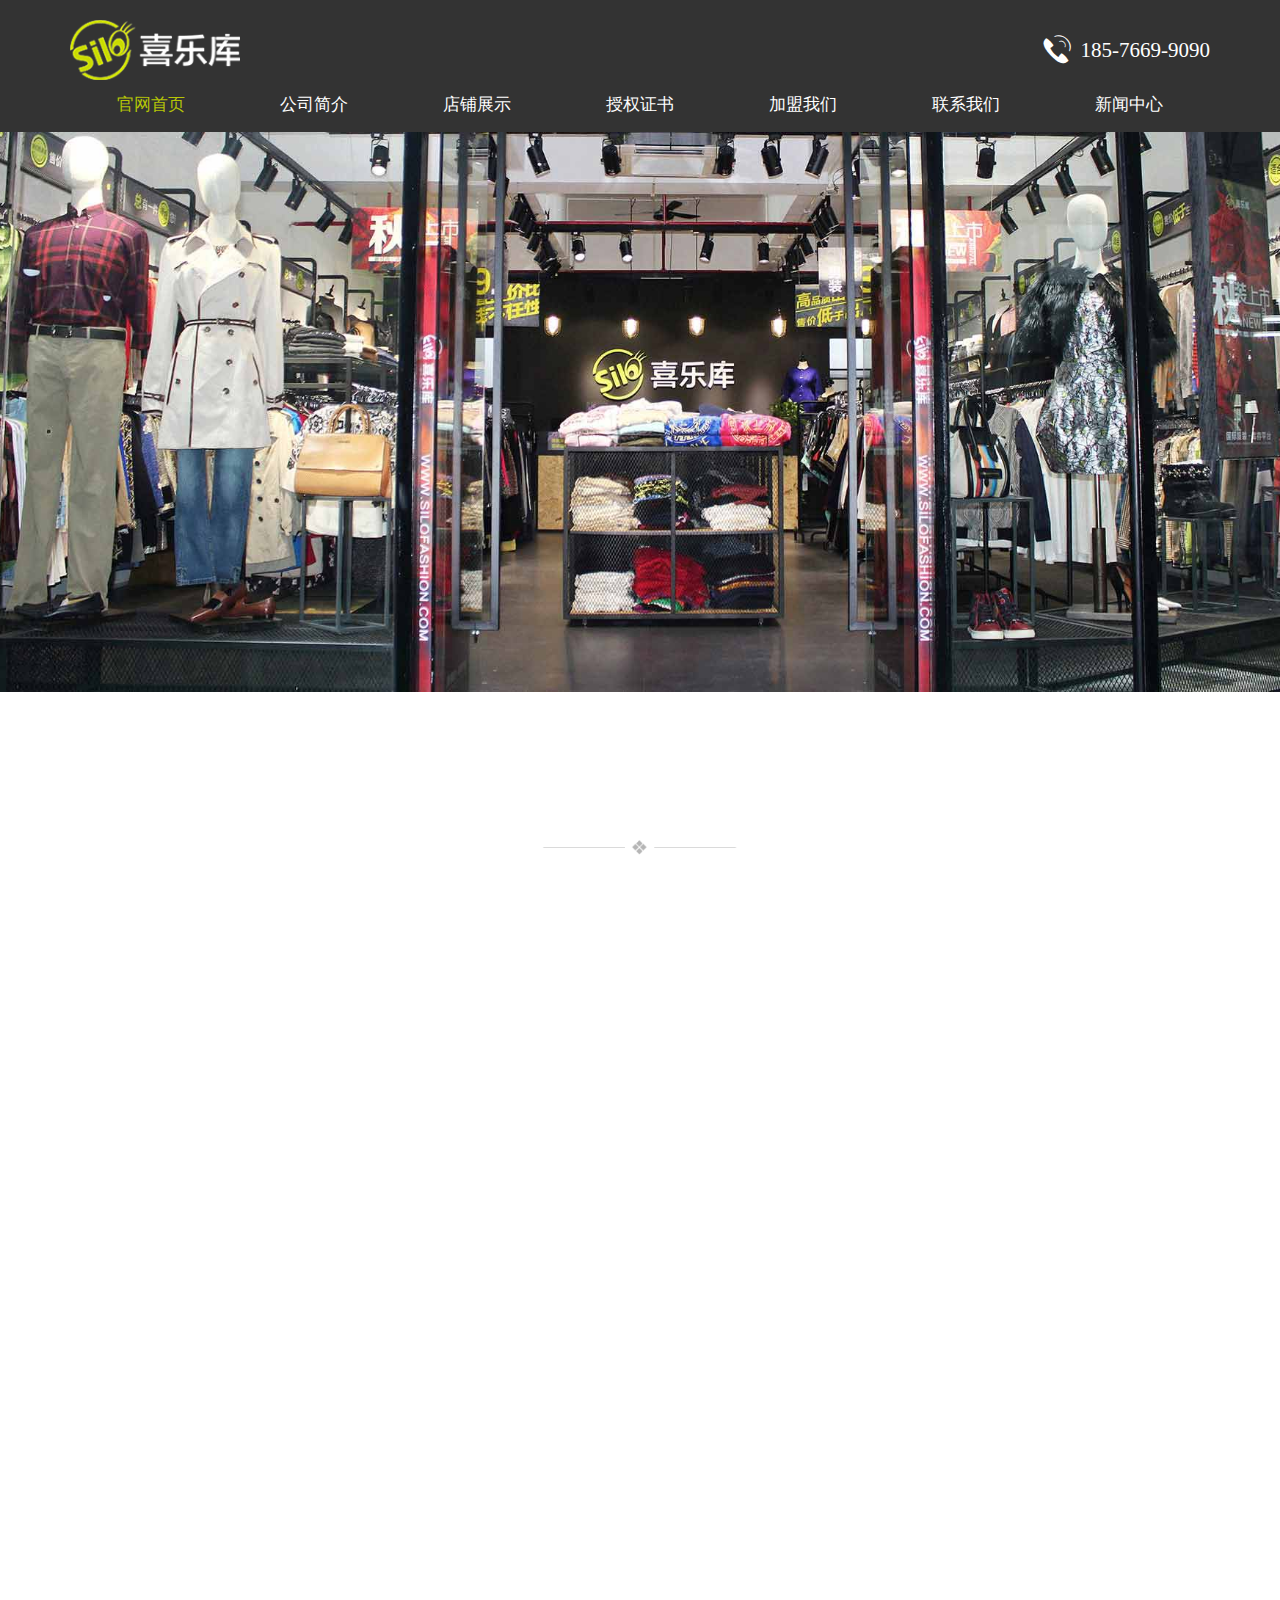
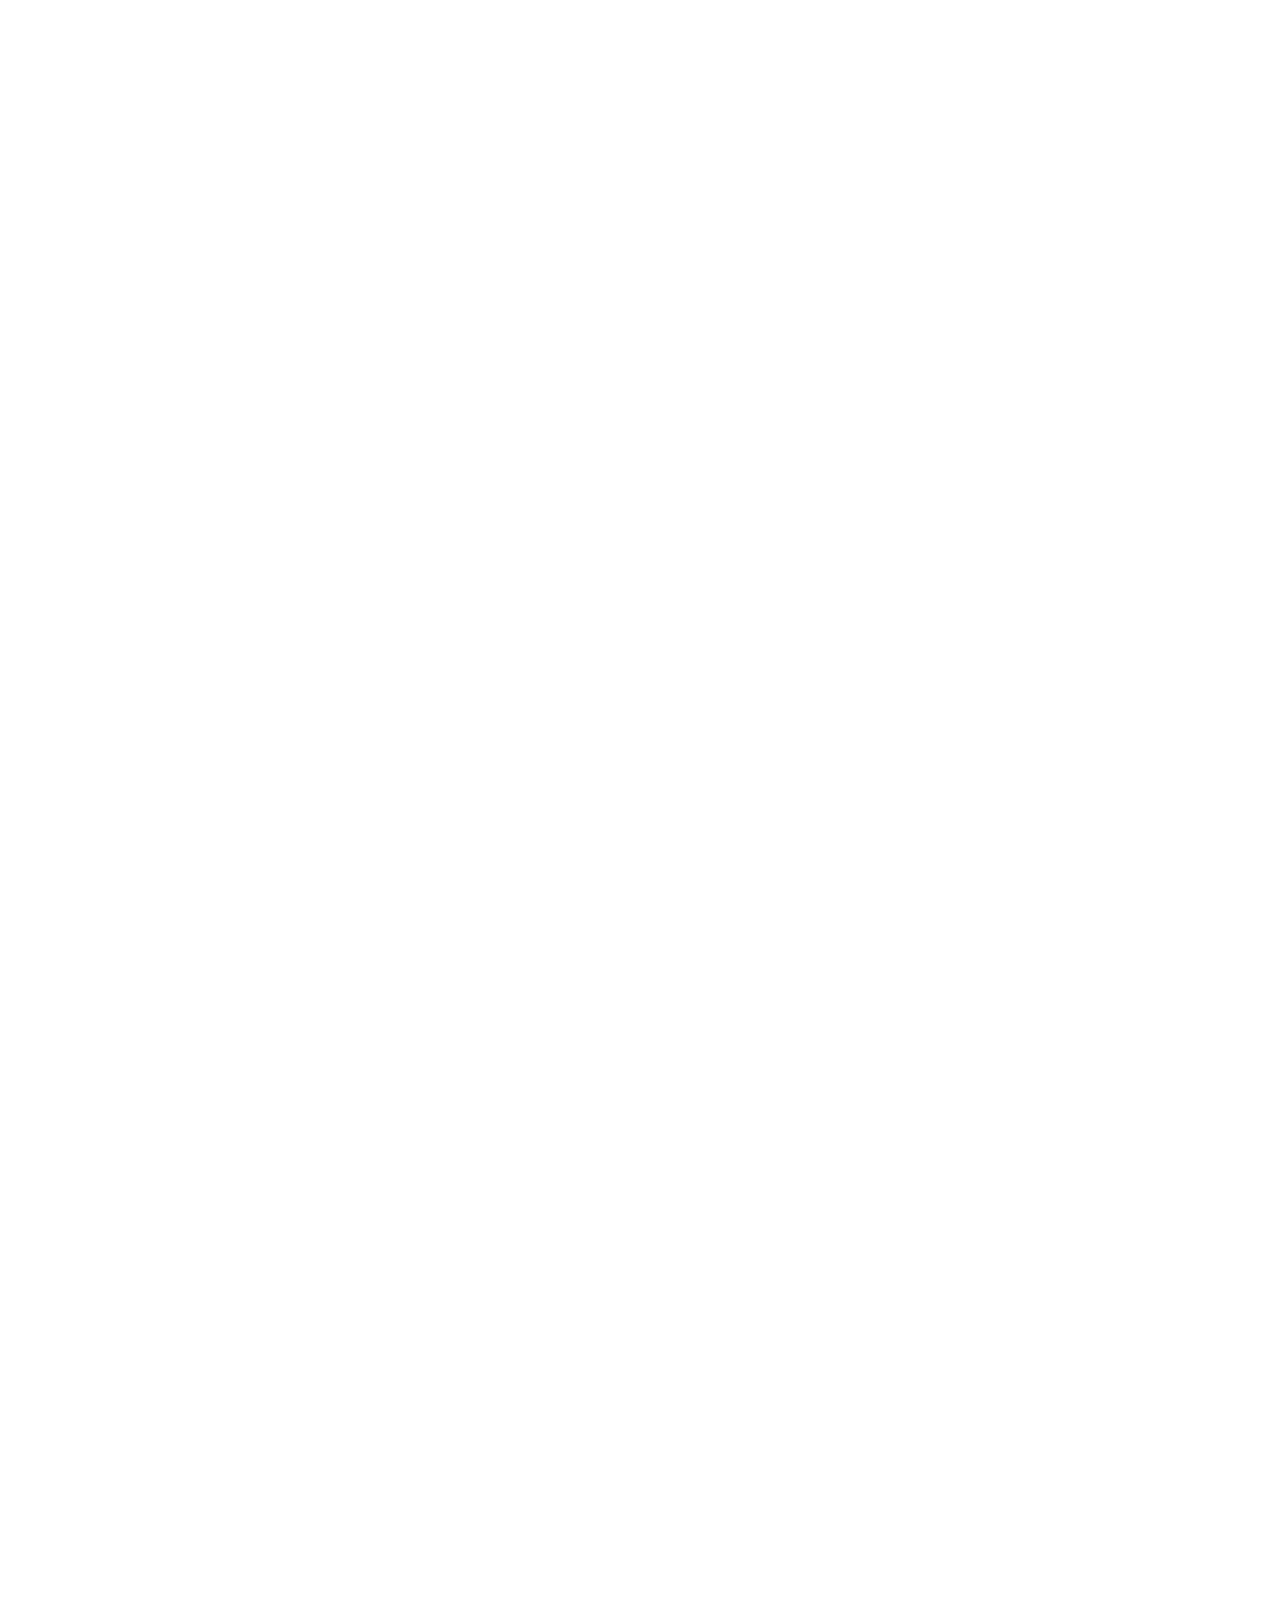
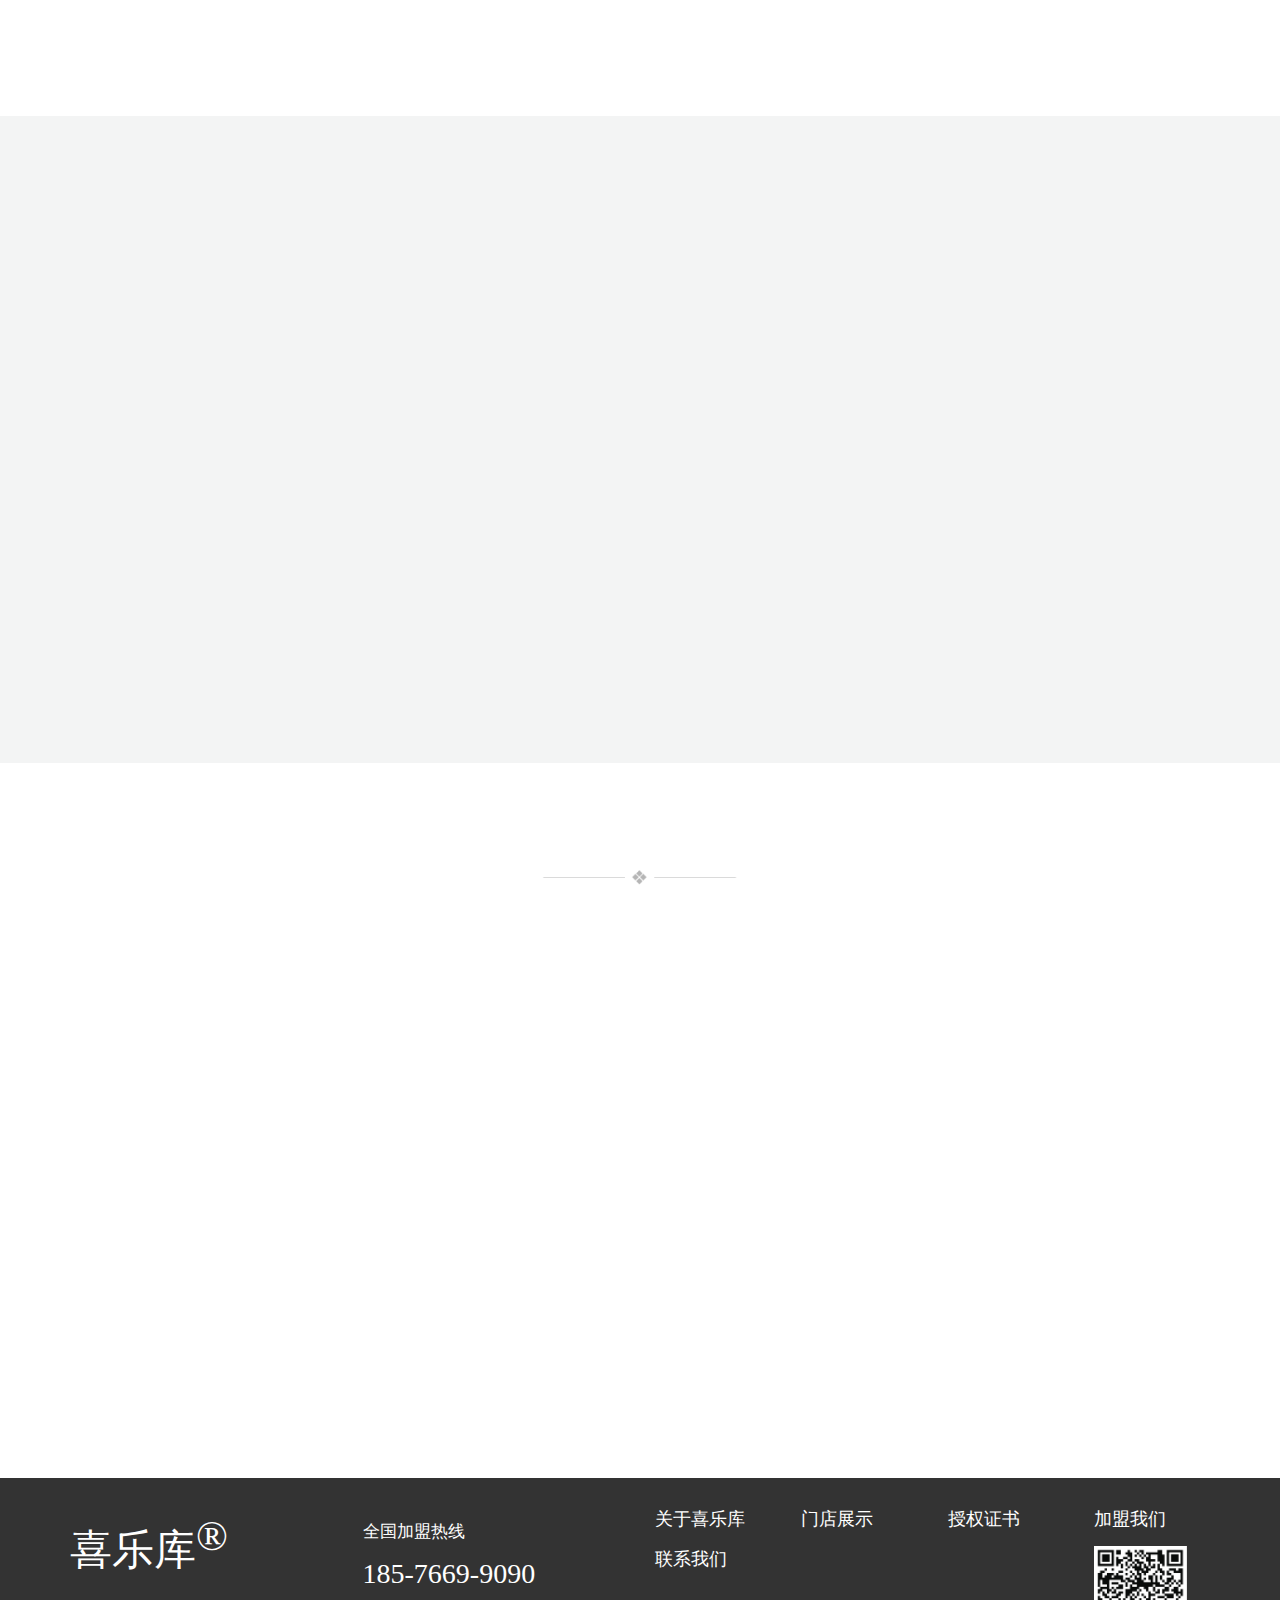
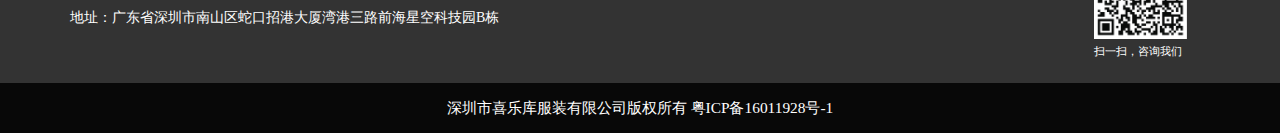
<file: index.html>
<!DOCTYPE html>
<html>
	<head>
		<meta charset="utf-8" />
		<title>服装加盟_服装店加盟_库存服装加盟-喜乐库官网</title>
		<link rel="icon" type="image/x-icon" href="img/slio.ico"/>
		<!-- bootstrap 3.3.7  -->
		<link rel="stylesheet" href="bootstrap-3.3.7/css/bootstrap.css">
		<meta name="viewport" content="width=device-width, initial-scale=1.0, maximum-scale=1.0, user-scalable=0">
		<!-- slio css -->
		<link rel="stylesheet/less" href="less/silo.less"  type="text/css"/>
		<!-- less js -->
		<script type="text/javascript" src="js/less.js" ></script>
    	<!-- iconfont css -->
    	<link rel="stylesheet" href="iconfont/iconfont.css"  type="text/css"/>
		<!--[if It IE 9]>
	    <meta http-equiv="Refresh" content="0;url=ie.html" />
	    <![endif]-->
	</head>
	<body >
		
		<!-- head area -->
		<div class="head-area-mobile">
			<nav class="navbar navbar-inverse mobile" role="navigation">
				<div class="container-fluid"> 
					<div class="navbar-header">
						<button type="button" class="navbar-toggle" data-toggle="collapse"
								data-target="#example-navbar-collapse">
							<span class="sr-only">切换导航</span>
							<span class="icon-bar"></span>
							<span class="icon-bar"></span>
							<span class="icon-bar"></span>
						</button>
						<a class="navbar-brand" href="#"><img src="img/logo.png"/> </a>
					</div>
					<div class="collapse navbar-collapse" id="example-navbar-collapse">
						<ul class="nav navbar-nav">
							<li class="active"><a href="index.html">官网首页</a></li>
							<li><a href="about.html">公司简介</a></li>
							<li><a href="about.html">店铺展示</a></li>
							<li><a href="certificate.html">授权证书</a></li>
							<li><a href="join.html">加盟我们</a></li>
							<li><a href="contact.html">联系我们</a></li>
							<li><a href="news.html">新闻中心</a></li>
						</ul>
					</div>
				</div>
			</nav>
		</div>
		
	
		<div class="head-area-pc pc">
			<div class="container">
				<div class="header-content">
					<a href="index.html" class="header-content-logo"><img src="img/logo.png" /></a>
					<div class="header-content-phone">
						<i class="iconfont  icon-dianhua"></i>
						<span>185-7669-9090</span>
					</div>
				</div>	
			</div>
			<div class="heade-nav">
				<div class="container">
					<ul class="nav navbar-nav nav-justified">
						<li class="active"><a href="#">官网首页</a><span></span></li>
						<li><a href="about.html">公司简介</a><span></span></li>
						<li><a href="store.html">店铺展示</a><span></span></li>
						<li><a href="certificate.html">授权证书</a><span></span></li>
						<li><a href="join.html">加盟我们</a><span></span></li>
						<li><a href="contact.html">联系我们</a><span></span></li>
						<li><a href="news.html">新闻中心</a><span></span></li>
					</ul>
				</div>
			</div>
		</div>
		<!-- ## head area end ## -->
		
		
		<!--  slider area end  -->
		<div class="silo-slider">
			<div class="silo-slider-content" id="slider">
				<div style="background: url(img/slider.jpg) no-repeat center;"></div>
				<div style="background: url(img/slider.jpg) no-repeat center;"></div>
			</div>
		</div>
		<!-- ## slider area end ## -->
		
		
		<!-- company -->
		<div class="silo-company-detail mg">
			<h3 class="animate-box faded">公司介绍</h3>
			<h4 class="animate-box faded">company overview</h4>
			<div class="line"><img src="img/line.png"/></div>
			<div class="container">
				<p class="animate-box faded mg"><b>深圳喜乐库商贸有限公司</b>创立于2014年8月，为全国第一家专业的、以连锁经营方式和低折扣销售国际品牌服饰、鞋帽、箱包、皮具商品的零售公司。为保证长期的、稳定的、优质的商品来源，喜乐库利用自身的销售渠道优势、资金实力以及管理优势，与珠三角、长三角数百家大型的服装OEM、ODM工厂建立了紧密的合作关系，去掉中间环节，为加盟商及消费者提供了价廉物美、物超所值的商品。</p>
				<div class="row">
					<div class="col-xs-12 col-sm-4 col-md-4 col-lg-4 f1 animate-box faded">
						<div class="purpose">
							<div class="transcript"><h3>企业宗旨</h3><p>让商业回归到商业的本质——让消费者买到物超所值的商品！</p></div>
						</div>
						<div class="e_box">
							<h3>企业宗旨</h3>
							<p>让商业回归到商业的本质——让消费者买到物超所值的商品！</p>
						</div>
						
					</div>
					<div class="col-xs-12 col-sm-4 col-md-4 col-lg-4 f1 animate-box faded">
						<div class="pattern">
							<div class="transcript"><h3>商业模式</h3><p>全国已有200多家门店</p></div>
						</div>
						<div class="e_box">
							<h3>商业模式</h3>
							<p>全国已有200多家门店</p>
						</div>
					</div>
					<div class="col-xs-12 col-sm-4 col-md-4 col-lg-4 f1 animate-box faded">
						<div class="advantage">
							<div class="transcript"><h3>喜乐库优势</h3><p>已获得40余个国内外国际品牌授权</p></div>
						</div>
						<div class="e_box">
							<h3>喜乐库优势</h3>
							<p>已获得40余个国内外国际品牌授权</p>
						</div>
					</div>
				</div>
			</div>
			<!--<div class="more">
	    		<a href="about.html">浏览更多<i class="iconfont icon-jiang-copy"></i></a>
	    	</div>-->
		</div>
		<!-- ## company ## -->
		
		
		<!-- classify -->
		<div class="silo-classify mg">
			<h3 class="animate-box faded">经营范围</h3>
			<h4 class="animate-box faded">business scope</h4>
			<div class="line animate-box faded"><img src="img/line.png"/></div>
			<div class="container animate-box faded">
				<div class="row">
					<div class="col-xs-6 col-sm-3 col-md-3 col-lg-3">
						<div class="scope">
							<i class="iconfont icon-47"></i>
							<p>鞋履</p>
						</div>
					</div>
					<div class="col-xs-6 col-sm-3 col-md-3 col-lg-3">
						<div class="scope">
							<i class="iconfont icon-4"></i>
							<p>箱包</p>
						</div>
					</div>
					<div class="col-xs-6 col-sm-3 col-md-3 col-lg-3">
						<div class="scope">
							<i class="iconfont icon-nanzhuang"></i>
							<p>男装</p>
						</div>
					</div>
					<div class="col-xs-6 col-sm-3 col-md-3 col-lg-3">
						<div class="scope">
							<i class="iconfont icon-nvzhuang"></i>
							<p>女装</p>
						</div>
					</div>
					<div class="col-xs-6 col-sm-3 col-md-3 col-lg-3">
						<div class="scope">
							<i class="iconfont icon-chuangdan"></i>
							<p>家纺</p>
						</div>
					</div>
					<div class="col-xs-6 col-sm-3 col-md-3 col-lg-3">
						<div class="scope">
							<i class="iconfont icon-weijin"></i>
							<p>围巾</p>
						</div>
					</div>
					<div class="col-xs-6 col-sm-3 col-md-3 col-lg-3">
						<div class="scope">
							<i class="iconfont icon-tubiao-"></i>
							<p>眼镜</p>
						</div>
					</div>
					<div class="col-xs-6 col-sm-3 col-md-3 col-lg-3">
						<div class="scope">
							<i class="iconfont icon-lipin"></i>
							<p>礼品</p>
						</div>
					</div>
				</div>
			</div>
		</div>
		<!-- ## classify ## -->
		
		
		<!-- shop -->
		<div class="silo-shop  mg">
			<h3 class="animate-box faded">门店展示</h3>
			<h4 class="animate-box faded">shop show</h4>
			<div class="line animate-box faded">
				<img src="img/line.png"/>
			</div>
			<div class="container">
				<div class="row animate-box faded pc">
					<div class="col-xs-4 col-sm-4 col-md-4 col-lg-4">
						<img  src="img/store1.png"/>
						<p>展示图一</p>
					</div>
					<div class="col-xs-4 col-sm-4 col-md-4 col-lg-4">
						<img  src="img/store3.png"/>
						<p>展示图二</p>
					</div>
					<div class="col-xs-4 col-sm-4 col-md-4 col-lg-4">
						<img  src="img/store2.png"/>
						<p>展示图三</p>
					</div>
				</div>
				<div class="row mobile">
					<div class="col-xs-12">
						<div class="jRCarouselGallery"></div>
					</div>
				</div>
			</div>
			<!--<div class="more">
	    		<a href="store.html">查看加盟门店<i class="iconfont icon-jiang-copy"></i></a>
	    	</div>-->
		</div>
		<!-- ## shop ## -->
		
		
		<!-- choose -->
		<div class="silo-choose mg">
			<h2 class="animate-box faded">为什么选择喜乐库?</h2>
			<!--<h4 class="animate-box faded">为什么选择喜乐库?</h4>-->
			<div class="container mg">
				<div class="row animate-box faded">
					<div class="col-xs-6 col-sm-4 col-md-4 col-lg-4">
						<div class="brand">
							<img src="img/pinpai.jpg" />
							<h5>品牌</h5>
							<span>超过40个国外一，二线品牌授权</span>
						</div>
					</div>
					<div class="col-xs-6 col-sm-4 col-md-4 col-lg-4">
						<div class="brand">
							<img src="img/good.jpg" />
							<h5>供货</h5>
							<span>强大的货源，每周100新款</span>
						</div>
					</div>
					<div class="col-xs-6 col-sm-4 col-md-4 col-lg-4">
						<div class="brand">
							<img src="img/kucun.jpg" />
							<h5>库存</h5>
							<span>无风险，零库存</span>
						</div>
					</div>
					<div class="col-xs-6 col-sm-4 col-md-4 col-lg-4">
						<div class="brand">
							<img src="img/bug.jpg" />
							<h5>购买</h5>
							<span>顾客购买过一次，就成为喜乐库忠实粉丝</span>
						</div>
					</div>
					<div class="col-xs-6 col-sm-4 col-md-4 col-lg-4">
						<div class="brand">
							<img src="img/moshi.jpg" />
							<h5>模式</h5>
							<span>无脑式开店，团队作战</span>
						</div>
					</div>
					<div class="col-xs-6 col-sm-4 col-md-4 col-lg-4">
						<div class="brand">
							<img src="img/lirun.jpg" />
							<h5>利润</h5>
							<span>开店无风险，赔了算我的，赚了算你的</span>
						</div>
					</div>
				</div>
			</div>
		</div>
	    <!-- ## choose ## -->
	    
	    
	    <!-- join -->
	    <div class="silo-join mg">
	    	<h3 class="animate-box faded">加盟流程</h3>
			<h4 class="animate-box faded">join flow</h4>
			<div class="line animate-box faded"><img src="img/line.png"/></div>
			<div class="container">
				<div class="row animate-box faded">
					<div class="col-xs-12 col-sm-6 col-md-6 col-lg-6">
						<img src="img/m3.png" />
					</div>
					<div class="col-xs-12 col-sm-6 col-md-6 col-lg-6">
						<p class="animate-box faded title">喜乐库无脑加盟模式</p>
						<p>SILO NO-BRAINER FRANCHISE MODE</p>
						<p class="animate-box faded title">配置招商部、设计师、工程部、商品部、跟单客服、市场部等多个专业团</p>
						<p>DEVELOPMENT•DESIGNER•CONSTRUCTION•SOURCING•ORDER•MARKETING</p>
						<p class="animate-box faded title">从第一天开始协助加盟店顺利开业并成功经营</p>
						<p>ASSISTING FRANCHISEE TO OPEN STORE AND OPERATE FROM DAY ONE</p>
					</div>
				</div>
			</div>
			<!--<div class="more">
	    		<a href="join.html">浏览更多<i class="iconfont icon-jiang-copy"></i></a>
	    	</div>-->
	    </div>
	    </div>
	    <!-- ## join ## -->
	    
	    
	    <!-- news -->
	    <div class="silo-new mg">
	    	<h3 class="animate-box faded">新闻中心</h3>
			<h4 class="animate-box faded">news center</h4>
			<div class="line"><img src="img/line.png"/></div>
	    	<div class="container c1">
	    		<div class="row animate-box faded ">
	    			<div class="col-xs-4 col-sm-3 col-md-3 col-lg-3 pc">
	    				<div style="background: url(img/news/news01.jpg) no-repeat center;" class="news"></div>
	    			</div>
	    			<div class="col-xs-12 col-sm-9 col-md-9 col-lg-9 ">
	    				<h5>恭贺喜乐库二零一八年秋冬订货会圆满谢幕！</h5>
						<p class="">八月三十一日，经过全司同仁的共同努力，为时三天的喜乐库2018年秋冬订货会终于圆满谢幕。</p>
						<p><i class="iconfont icon-shijian"></i>2018-09-03</p>
	    			</div>
	    		</div>
	    		<div class="row animate-box faded ">
	    			<div class="col-xs-4 col-sm-3 col-md-3 col-lg-3 pc">
	    				<div style="background: url(img/news/news02.jpg) no-repeat center;" class="news"></div>
	    			</div>
	    			<div class="col-xs-12 col-sm-9 col-md-9 col-lg-9 ">
	    				<h5>恭喜喜乐库2018年第三期新店培训圆满结束！</h5>
						<p class="">2018年7月26日下午，经过充实又忙碌的两天时间，由深圳市喜乐库商贸有限公司组织的2018年度第三期（7.24日-7.26日）新店培训圆满完结。</p>
						<p><i class="iconfont icon-shijian"></i>2018-07-27</p>
	    			</div>
	    		</div>
	    		<div class="row animate-box faded ">
	    			<div class="col-xs-4 col-sm-3 col-md-3 col-lg-3 pc">
	    				<div style="background: url(img/news/news03.jpg) no-repeat center;" class="news"></div>
	    			</div>
	    			<div class="col-xs-12 col-sm-9 col-md-9 col-lg-9 h5">
	    				<h5>恭喜喜乐库加盟店江西赣州店盛大开业</h3>
						<p class="">恭喜喜乐库加盟店江西赣州店盛大开业！祝生意兴隆！！财源滚滚！！</p>
						<p><i class="iconfont icon-shijian"></i>2016-06-16</p>
	    			</div>
	    		</div>
	    	</div>
	    	<!--<div class="more">
	    		<a href="news.html">浏览更多<i class="iconfont icon-jiang-copy"></i></a>
	    	</div>-->
	    </div>
		<!-- ## news ## -->
		
		 <!--  loader area-->
		<div class="fh5co-loader">
			
		</div>
		<!-- ## loader area end ## -->
		
		
		<!-- top -->
		<div class="top" id="zhiding">
			<i  class="iconfont  icon-dingbu"></i>
		</div>
		<!-- ## top area end ## -->

		<!-- foot -->
		<div class="foot pc">
			<div class="container">
				<div class="row">
					<div class="col-xs-6 col-sm-6 col-md-6 col-lg-6">
						<div class="row">
							<div class="col-xs-12 col-sm-12 col-md-12 col-lg-12">
								<div class="row">
									<div class="col-xs-6 col-sm-6 col-md-6 col-lg-6">
										<div class="silo"><p>喜乐库</p><span>®</span></div>
									</div>
									<div class="col-xs-6 col-sm-6 col-md-6 col-lg-6">
										<div class="hot_line"><p>全国加盟热线</p><span>185-7669-9090</span></div>
									</div>
								</div>
							</div>
							<div class="col-xs-12 col-sm-12 col-md-12 col-lg-12">
								<p class="address">地址：广东省深圳市南山区蛇口招港大厦湾港三路前海星空科技园B栋</p>
							</div>
							
						</div>
					</div>
					<div class="col-xs-6 col-sm-6 col-md-6 col-lg-6">
						<div class="row">
							<div class="cotct">
								<div class="col-xs-3 col-sm-3 col-md-3 col-lg-3">
									<a href="about.html">关于喜乐库</a>
								</div>
								<div class="col-xs-3 col-sm-3 col-md-3 col-lg-3">
									<a href="store.html">门店展示</a>
								</div>
								<div class="col-xs-3 col-sm-3 col-md-3 col-lg-3">
									<a href="certificate.html">授权证书</a>
								</div>
								<div class="col-xs-3 col-sm-3 col-md-3 col-lg-3">
									<a href="join.html">加盟我们</a>
								</div>
								<div class="col-xs-3 col-sm-3 col-md-3 col-lg-3">
									<a href="contact.html">联系我们</a>
								</div>
								<div class="col-xs-3 col-xs-offset-6 col-sm-3 col-sm-offset-6 col-md-3  col-md-offset-6 col-lg-3 col-lg-offset-6">
									<img src="img/wechat.jpg" />
									<p>扫一扫，咨询我们</p>
								</div>
							</div>
						</div>
					</div>
				</div>
			</div>
			<div class="ipcom">
				深圳市喜乐库服装有限公司版权所有 <a href="http://www.miitbeian.gov.cn" target="_blank">粤ICP备16011928号-1</a>
			</div>
		</div>
		<div class="foot mobile">
			<div class="ipcom">
				<p>深圳市喜乐库服装有限公司版权所有</p> <a href="http://www.miitbeian.gov.cn" target="_blank">粤ICP备16011928号-1</a>
			</div>
		</div>
	</body>
	<!-- jquery 2.1.3 -->
	<script type="text/javascript" src="bootstrap-3.3.7/js/jquery-2.1.3.min.js"></script>
	<!-- bootstrap 3.3.7 -->
	<script type="text/javascript" src="bootstrap-3.3.7/js/bootstrap.min.js"></script>
	<!-- silo -->
	<script type="text/javascript"  src="js/silo.js"></script>
	<!-- jquery.waypoints.min js -->
	<script type="text/javascript" src="js/jquery.waypoints.min.js" ></script>
	<!-- jR3DCarousel js -->
	<script type="text/javascript" src="js/jR3DCarousel.min.js" ></script>
	<script>
	$(document).ready(function(){
	var slides = [{src: 'img/store1.png'}, 
				  {src: 'img/store2.png'}, 
				  {src: 'img/store3.png'}]

	var carouselProps =  {
			 		  width: 374, 				/* largest allowed width */
					  height: 260, 				/* largest allowed height */
					  slideLayout : 'fill',     /* "contain" (fit according to aspect ratio), "fill" (stretches object to fill) and "cover" (overflows box but maintains ratio) */
					  animation: 'slide3D', 		/* slide | scroll | fade | zoomInSlide | zoomInScroll */
					  animationCurve: 'ease',
					  animationDuration: 700,
					  animationInterval: 2000,
					  onSlideShow: show,		/* callback when Slide show event occurs */
					  navigation: 'circles',	/* circles | squares */
					  slides: slides 			/* array of images source or gets slides by 'slide' class */
						  
				}
	function setUp(){
	
 	$('.jRCarouselGallery').jR3DCarousel(carouselProps);
 	
	
	
	 $('.settings').html('<pre>$(".jRCarouselGallery").jR3DCarousel('+JSON.stringify(carouselProps, null, 4)+')</pre>')
	}
	function show(slide){
		$('.imgSlide').text(slide.find('img').attr('src'))
	}
	$('.carousel-props input').change(function(){ carouselProps[this.name] = this.value || null; 
	for (var i = 0; i < 999; i++)
	     clearInterval(i);
	var slides = $('.jRCarouselGallery').find('.slide'); $('.jRCarouselGallery').empty();/* $('.jRCarouselGallery').append(slides); */ setUp();})
	
	$('[name=slides]').change(function(){ carouselProps[this.name] = getSlides(this.value); 
	for (var i = 0; i < 999; i++)
	     clearInterval(i);
	$('.jRCarouselGallery').empty(); setUp();});
	
	
	function getSlides(no){
		slides = [];
		for ( var i = 0; i < no; i++) {
			slides.push({src: 'http://lorempixel.com//'+Math.floor(1366-Math.random()*200)+'/'+Math.floor(768+Math.random()*200)})
		}
		return slides;
	}
	
	setUp();

  })
</script>
</html>
</file>
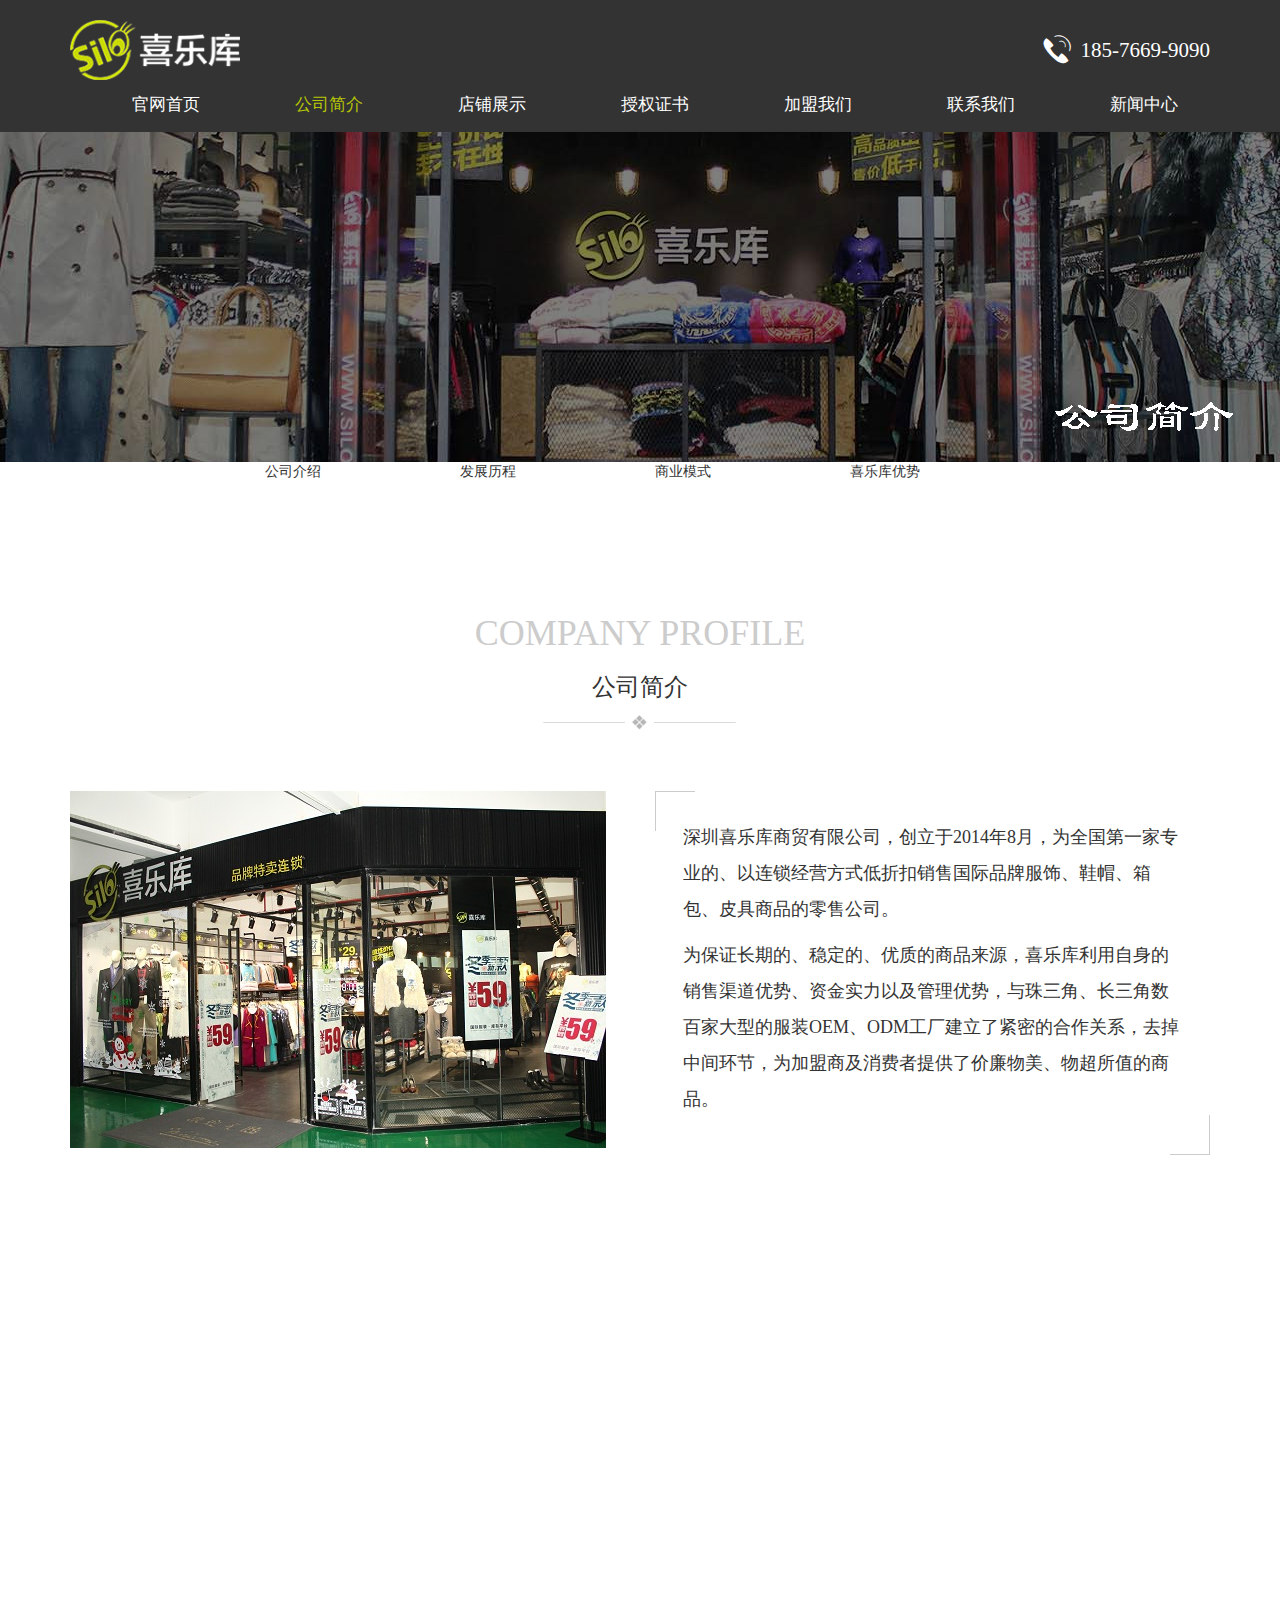
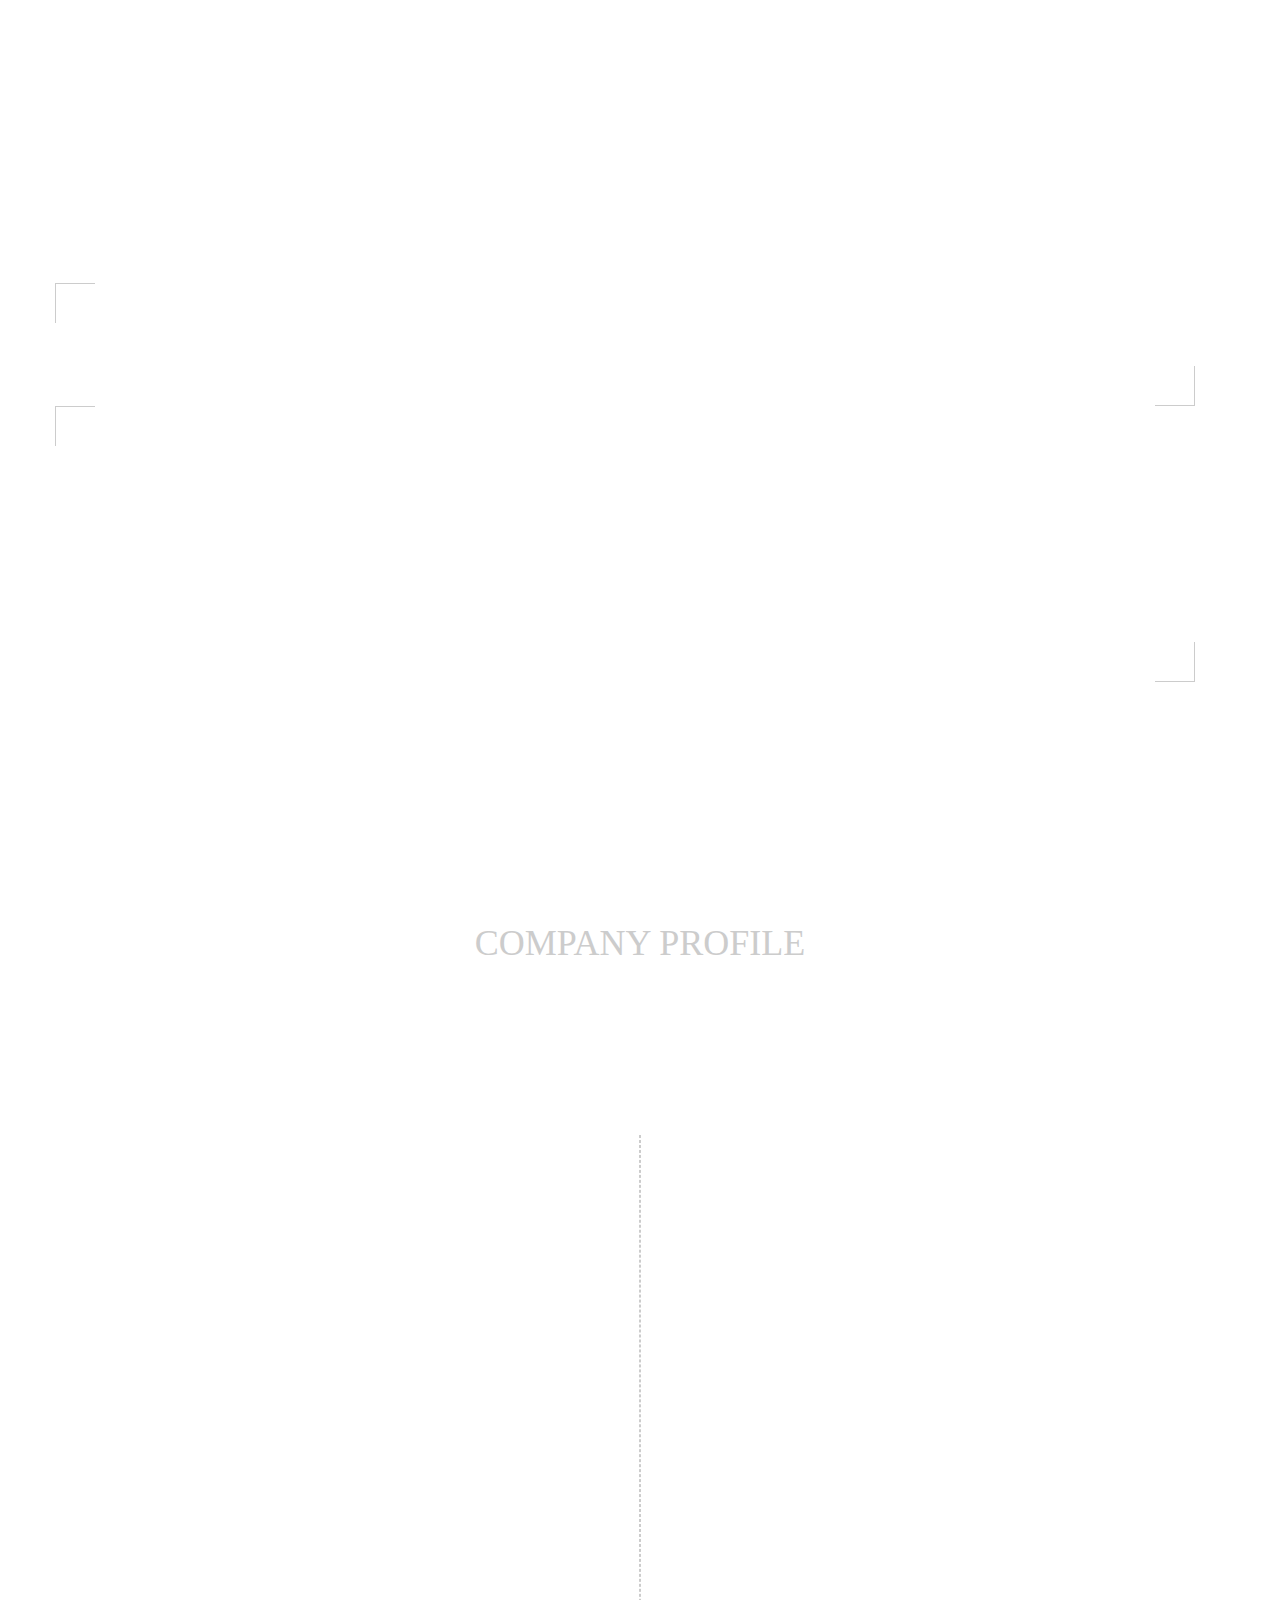
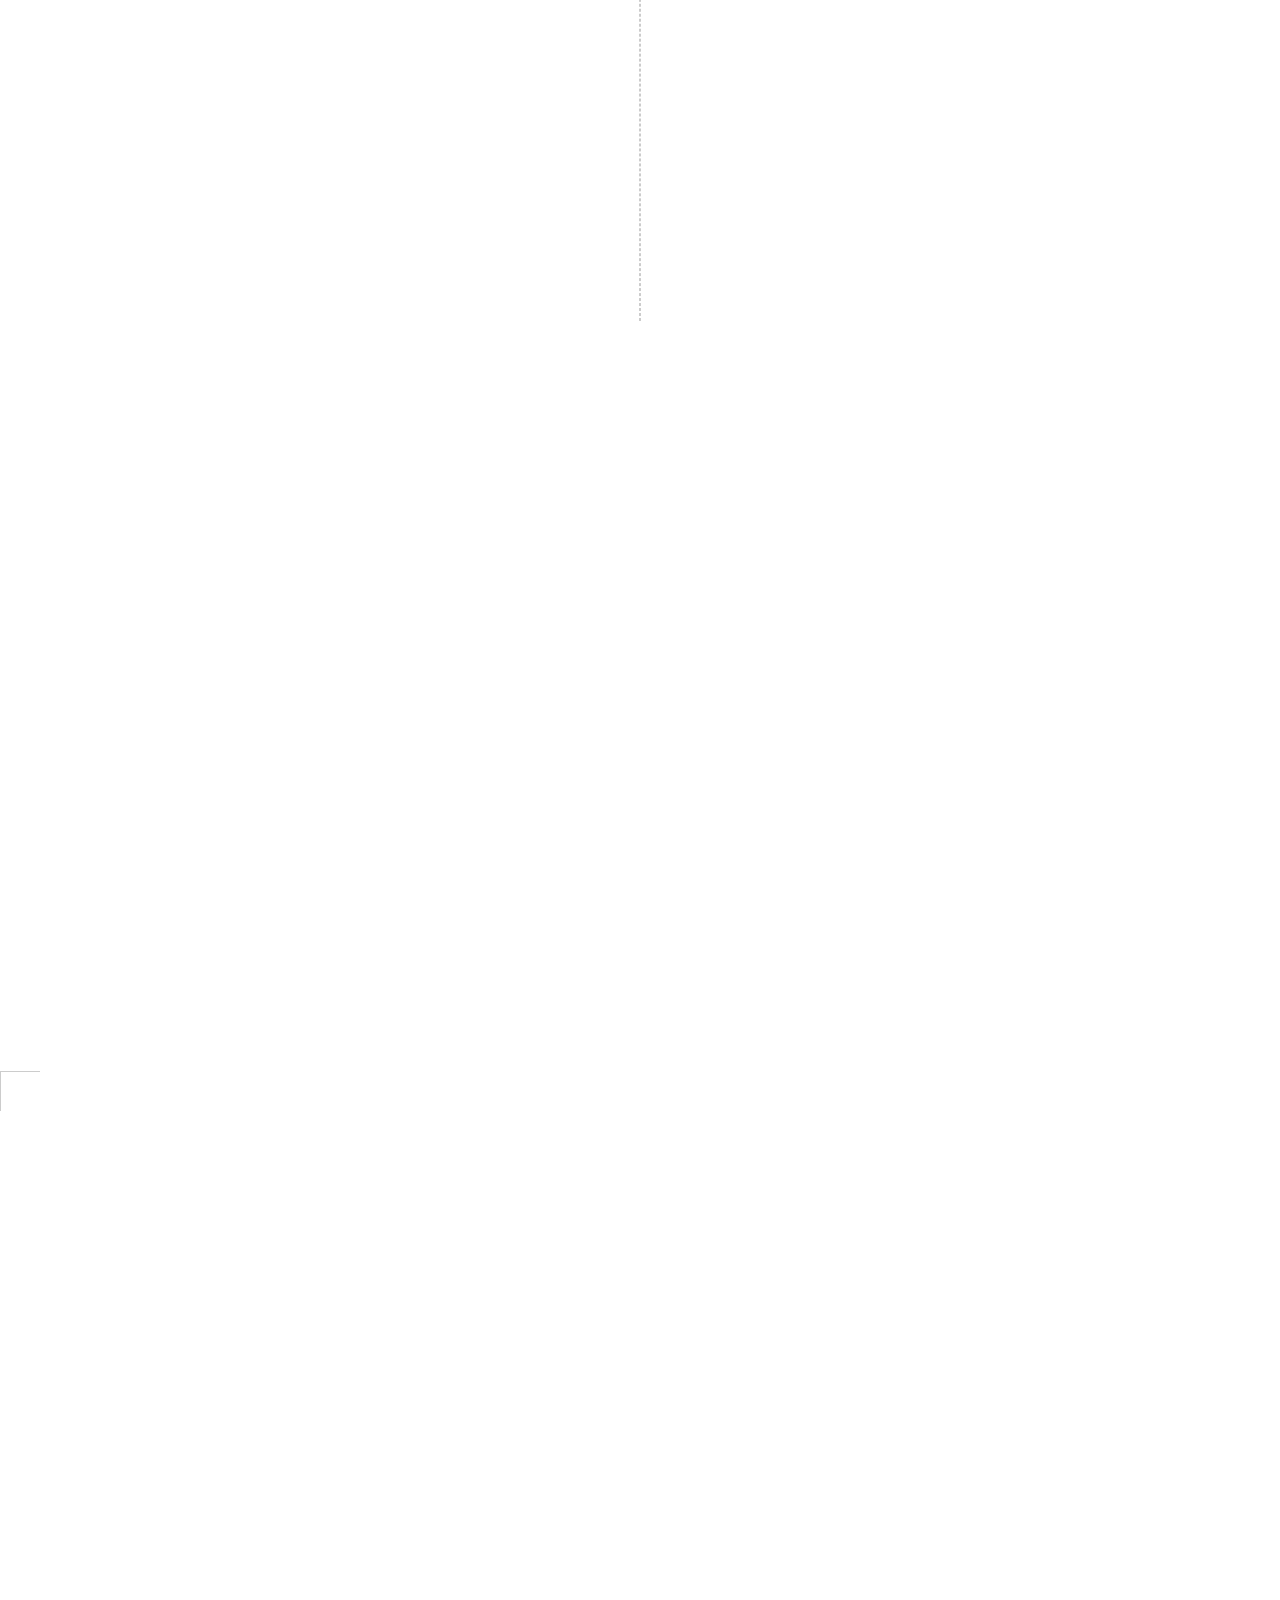
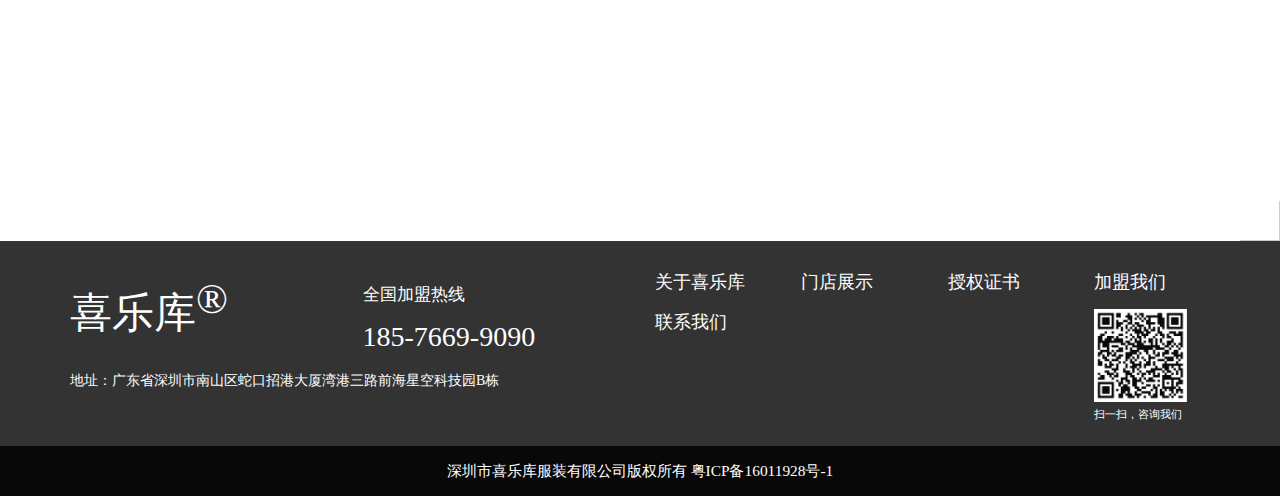
<file: about.html>
<!DOCTYPE html>
<html>
	<head>
		<meta charset="utf-8" />
		<title>服装加盟_服装店加盟_库存服装加盟-喜乐库官网</title>
		<link rel="icon" type="image/x-icon" href="img/slio.ico"/>
		<!-- bootstrap 3.3.7  -->
		<link rel="stylesheet" href="bootstrap-3.3.7/css/bootstrap.css">
		<meta name="viewport" content="width=device-width, initial-scale=1.0, maximum-scale=1.0, user-scalable=0">
		<!-- slio css -->
		<link rel="stylesheet/less" href="less/silo.less"  type="text/css"/>
		<!-- less js -->
		<script type="text/javascript" src="js/less.js" ></script>
    	<!-- iconfont css -->
    	<link rel="stylesheet" href="iconfont/iconfont.css"  type="text/css"/>
		<!--[if It IE 9]>
	    <meta http-equiv="Refresh" content="0;url=ie.html" />
	    <![endif]-->
	</head>
	<body >
		<!-- head area -->
		<div class="head-area-mobile">
			<nav class="navbar navbar-inverse mobile" role="navigation">
				<div class="container-fluid"> 
					<div class="navbar-header">
						<button type="button" class="navbar-toggle" data-toggle="collapse"
								data-target="#example-navbar-collapse">
							<span class="sr-only">切换导航</span>
							<span class="icon-bar"></span>
							<span class="icon-bar"></span>
							<span class="icon-bar"></span>
						</button>
						<a class="navbar-brand" href="#"><img src="img/logo.png"/> </a>
					</div>
					<div class="collapse navbar-collapse" id="example-navbar-collapse">
						<ul class="nav navbar-nav">
							<li><a href="index.html">官网首页</a></li>
							<li  class="active"><a href="about.html">公司简介</a></li>
							<li><a href="store.html">店铺展示</a></li>
							<li><a href="certificate.html">授权证书</a></li>
							<li><a href="join.html">加盟我们</a></li>
							<li><a href="contact.html">联系我们</a></li>
							<li><a href="news.html">新闻中心</a></li>
						</ul>
					</div>
				</div>
			</nav>
		</div>
		
	
		<div class="head-area-pc pc">
			<div class="container">
					<div class="header-content">
						<a href="index.html" class="header-content-logo"><img src="img/logo.png" /></a>
						<div class="header-content-phone">
							<i class="iconfont  icon-dianhua"></i>
							<span>185-7669-9090</span>
						</div>
					</div>
					<div class="container">
						<ul class="nav navbar-nav nav-justified">
							<li><a href="index.html">官网首页</a><span></span></li>
							<li  class="active"><a href="about.html">公司简介</a><span></span></li>
							<li><a href="store.html">店铺展示</a><span></span></li>
							<li><a href="certificate.html">授权证书</a><span></span></li>
							<li><a href="join.html">加盟我们</a><span></span></li>
							<li><a href="contact.html">联系我们</a><span></span></li>
							<li><a href="news.html">新闻中心</a><span></span></li>
						</ul>
					</div>
			</div>
		</div>
		<!-- ## head area end ## -->
		
		
		<!-- about -->
		<div class="silo-about-img-p pc">
			
		</div>
		<div class="silo-about-img-m mobile">
			
		</div>
		<div class="silo-about-content ">
			<div class="silo-content">
				<div class="nav">
					<div class="container">
						<div class="row" id="nav">
							<div class="col-xs-3 col-sm-2  col-sm-offset-2 col-md-3 col-md-offset-2 col-lg-2 col-lg-offset-2 active">公司介绍</div>
							<div class="col-xs-3 col-sm-2 col-md-2 col-lg-2 ">发展历程</div>
							<div class="col-xs-3 col-sm-2 col-md-2 col-lg-2 ">商业模式</div>
							<div class="col-xs-3 col-sm-2 col-md-2 col-lg-2 ">喜乐库优势</div>
						</div>
					</div>
				</div>
				
				<div id="content">
				<!-- company profile  -->
				<div class="container _js  active">
					
					<div class="row _desc mg">
                        <div class="col-xs-12 col-sm-12 col-md-12 col-lg-12 mg"> 
                        	<h1>COMPANY PROFILE</h1>
                        	<h3>公司简介</h3>
                        	<div class="line"><img src="img/line.png"/></div>
							<div class="row mg">
								<div class="col-xs-12 col-sm-6 col-md-6 col-lg-6">
									<img src="img/1446388219.jpg" class="_t" />
								</div>
								<div class="col-xs-12 col-sm-6 col-md-6 col-lg-6">
									<div class="introduce">
										<p>深圳喜乐库商贸有限公司，创立于2014年8月，为全国第一家专业的、以连锁经营方式低折扣销售国际品牌服饰、鞋帽、箱包、皮具商品的零售公司。</p>
										<p>为保证长期的、稳定的、优质的商品来源，喜乐库利用自身的销售渠道优势、资金实力以及管理优势，与珠三角、长三角数百家大型的服装OEM、ODM工厂建立了紧密的合作关系，去掉中间环节，为加盟商及消费者提供了价廉物美、物超所值的商品。</p>
									</div>
								</div>
							</div>
                    	</div>
                 	</div>
                 	
					<div class="row core_advantage ">
						<h3 class="animate-box faded">核心优势</h3>
						<span class="linellae animate-box faded"></span>
						<div class="col-xs-12 col-sm-4 col-md-4 col-lg-4 animate-box faded mg">
							<div class="renewal">
								<span class="iconfont icon-youshi"></span>
							</div>
							<p>产品新款更新快</p>
						</div>
						<div class="col-xs-6 col-sm-4 col-md-4 col-lg-4 animate-box faded mg">
							<div class="risk">
								<span class="iconfont icon-fengxianbaogao"></span>
							</div>
							<p>团队作战0风险</p>
						</div>
						<div class="col-xs-6 col-sm-4 col-md-4 col-lg-4 animate-box faded mg">
							<div class="accredit">
								<span class="iconfont icon-shouquan1"></span>
							</div>
							<p>40个国际品牌授权</p>
						</div>
					</div>
					
					<div class="row bazaar_advantage ">
						<h3 class="animate-box faded ">市场优势</h3>
						<span class="linellae animate-box faded"></span>
						<div class="col-xs-12 col-sm-12 col-md-12 col-lg-12 mg">
							<div class="content  animate-box faded">
								<p class="animate-box faded">1、已经有几十家国际一二线品牌授权</p>
								<p class="animate-box faded">2、零库存无条件退换货的销售体系</p>
								<p class="animate-box faded">3、售价均为品牌专柜价的0.1-1.5折</p>
								<p class="animate-box faded">4、强大数据分析为基础的精准分拣配货</p>
								<p class="animate-box faded">5、每周百款更新的巨大供应链</p>
							</div>
						</div>
					</div>
				    
					<div class="row idea ">
						<h3 class="animate-box faded ">经营理念</h3>
						<span class="linellae animate-box faded"></span>
						<div class="col-xs-12 col-sm-12 col-md-12 col-lg-12 mg">
							<div class="content animate-box faded">
								<p>喜乐库本着客户体验为先的经营理念为广大客户提供优质服务，让每一位满意就是喜乐库的经营信条。
							喜乐库是一家新兴且发展迅猛的销售管理公司，公司始终坚持还原消费本质，为广大消费者提供真正优质和真正实价的大众的时尚产品。喜乐库凭借自身优势在经典时尚的潮流中稳定发展，并坚持回归客户真实消费体验的原则与每一位懂得生活消费的顾客一起不懈努力着。</p>
							</div>
						</div>	
					</div>
					
					<div class="row future mg">
						<h3 class="animate-box faded">愿景</h3>
						<span class="linellae animate-box faded"></span>
						<div class="col-xs-12 col-sm-12 col-md-12 col-lg-12 animate-box faded mg">
							<div class="content">
								<p>广阔的市场空间、几无对手的竞争环境、简单高效的合作模式、盈利可观的销售业绩，是喜乐库公司快速增长的保证。喜乐库公司期望成为全球最大的服装销售平台乃至全球最大的库存销售平台。</p>
							</div>
						</div>
					</div>
					
				</div>
				<!-- company profile end-->
				
				
				<!-- development history -->
				<div class="container _fz">
						<div class="course mg">
							<h1>COMPANY PROFILE</h1>
							<h3 class="animate-box faded">发展历程</h3>
							<span class="linellae animate-box faded"></span>
							<div class="row PC mg">
								<div class="col-xs-12 col-sm-12 col-md-12 col-lg-12 animate-box faded">
									<div class="_lc">development history</div>
								</div>
							</div>
							<div class="row  ">
								<div class="col-xs-12 col-sm-12 col-md-12 col-lg-12">
									<div class="line"></div>
									<div class="row">
										<div class="col-xs-12 col-sm-6 col-md-6 col-lg-6 animate-box faded">
											<div class="left">
												<div class="time pc">
													<i class="iconfont icon-shijian1 "></i>
												</div>
												<div class="data">
													<span>2014-08</span>
												</div>
												<p>深圳市喜乐库商贸有限公司成立</p>
												<img src="img/news/news15.jpg"/>
											</div>
										</div>
										<div class="col-xs-12 col-sm-6 col-md-6 col-lg-6 pc">
											
										</div>
									</div>
									<div class="row">
										<div class="col-xs-12 col-sm-6 col-md-6 col-lg-6 pc">
											
										</div>
										<div class="col-xs-12 col-sm-6 col-md-6 col-lg-6 animate-box faded">
											<div class="right">
												<div class="time pc">
													<i class="iconfont icon-shijian1 "></i>
												</div>
												<div class="data">
													<span>2015-10</span>
												</div>
												<p>2015年10月，喜乐库举办首届招商会，并圆满成功。喜乐库门店分布在全国30多个省、市、自治区。专卖店数量达到168家。</p>
												<img src="img/news/news18.jpg"/>
											</div>
										</div>
									</div>
									<div class="row">
										<div class="col-xs-12 col-sm-6 col-md-6 col-lg-6 animate-box faded">
											<div class="left">
												<div class="time pc">
													<i class="iconfont icon-shijian1 pc"></i>
												</div>
												<div class="data">
													<span>2015-12</span>
												</div>
												<p>深圳市喜乐库商贸有限公司组织山区学校献爱心“暖冬善缘”活动，向重庆綦江的数所学校发放爱心物资，展示自己的社会责任。</p>
												<img src="img/news/news18.png"/>
											</div>
										</div>
										<div class="col-xs-12 col-sm-6 col-md-6 col-lg-6 pc">
											
										</div>
									</div>
									<div class="row">
										<div class="col-xs-12 col-sm-6 col-md-6 col-lg-6 pc">
											
										</div>
										<div class="col-xs-12 col-sm-6 col-md-6 col-lg-6 animate-box faded">
											<div class="right">
												<div class="time pc">
													<i class="iconfont icon-shijian1 "></i>
												</div>
												<div class="data">
													<span>2016-4</span>
												</div>
												<p>喜乐库商贸有限公司第二届招商会启动</p>
												<img src="img/news/news02.jpg"/>
											</div>
										</div>
									</div>
									
								</div>
						</div>
					</div>
				</div>
				<!-- development history end-->
				
				<!-- module-->
				<div class="container _ms">
					<div class="mg">
						<h1 class="animate-box faded">COMPANY PROFILE</h1>
						<h3 class="animate-box faded">商业模式介绍</h3>
						<h4 class="animate-box faded">商业模式：</h4>
						<p class="animate-box faded">1、批量超低价收购外贸代工厂挤压库存（在价位上就比同行更有优势，并且是装柜质量。如：一般的收库存的好的坏的必须一起收，我们公司只收优质的，在每件衣服的价格上让利一些给工厂。所以从源头上就控制好了货品）</p>
						<p class="animate-box faded">2、没有销售的衣服在工厂的库存就是一堆堆的积压品，喜乐库变废为宝：将库存分拣后，进行编号，定价，录入，吊牌，包装。（把库存货已专柜形象出售，更好的提升产品形象）</p>
						<p class="animate-box faded">3、以低于生产成本的批发价分销至全国多家加盟连锁店（让每家加盟者从成本，货品，商品价格等在同行中更有优势）</p>
						<p class="animate-box faded">4、以品牌专柜1折的价格在零售店销售（如此吸引的价格，没有理由被买家拒绝）</p>
						<h4  class="animate-box faded">商业模式总结：</h4>
						<p class="animate-box faded">当今，很多实体店铺被电商打压得非常厉害，很多实体在寻求新的发展和契机。我们的商业模式就是可以在电商横行的时代拥有不可颠覆的模式。我们是电商与实体的优势结合体。电商的价格，专柜的品质。所以我们在半年8—12 月里，全国迅速的加盟了70多家，并且每月还以平方数的速度增长。而且每家的生意都是空前火爆，这也激发了我们做大做强的信心。我们不再像传统模式那样，自己工厂，自己开发品牌，自产自销。成本大，效益不高。在服饰更新迅速的行业里，大家都知道库存是个致命的硬伤。我们直接把工厂环节去掉，让各大厂家为我们生产，而不需要我们自己生产。从种类上丰富了店铺，跟着潮流走，也消除了库存货是过时货，老货，旧货的顾虑。我们库存的实力是全球服装工厂停工，我们的衣服可够全球人类穿6年。可想而知我们库存有多大量，也打消了店主对库存充足量的疑虑。并且我们公司是所有同行中可以做到零库存承诺，如果做过服装的同行就知道，服装是相当赚钱的，但是往往压力都在库存上，我们公司可以做到，把不好销售的，把您觉得不满意的，把您觉得过时的统统都可以跟公司换货，退货。让您真正做到0风险，高利润，坐享其成的高回报。</p>
					</div>
					
				</div>
				<!-- module end -->
				
				<!-- advantage -->
				<div class="container _ys">
					<div class="mg">
						<h1 class="animate-box faded">COMPANY PROFILE</h1>
						<h3 class="animate-box faded">加盟商选择喜乐库的核心优势</h3>
						<p class="animate-box faded">1、供应链资源整合---已建立长三角及珠三角采购办事处，并建立起完善的采购系统</p>
						<p class="animate-box faded">2、品牌授权---已有几十家国际一二线品牌授权</p>
						<p class="animate-box faded">3、精准分拣配货--强大的数据分析为基础，不同的门店有不同的分拣和配货模式，作业流程及货物分拣的精准度大幅提升，商品的出错率低于千分之一</p>
						<p class="animate-box faded">4、销售价格优势---售价均为品牌专柜价的0.5-1.5折，更低于生产成本（举例：一件衣服的零售价300元，通常厂家出货价格在105元，生产成本70元左右。价值在300元的衣服，喜乐库的最高售价69元，通常售价在39元。）</p>
						<p class="animate-box faded">5、采购成本优势---规模采购、为生产厂家排忧、降低厂家仓储费用</p>
						<p class="animate-box faded">6、零库存、无条件退换货体系---无忧加盟的合作模式，加盟商可以选择无条件退换货，减低经营风险</p>
						<p class="animate-box faded">7、每周百款商品更新---巨大供应链做后盾，商品类目齐全，针对各年龄段的消费群体</p>
						<p class="animate-box faded">8、经验丰富---公司股东十余年服装经营经验，货源渠道充足，操作实作可靠</p>
						<p class="animate-box faded">9、门店业绩优良---喜乐库于2014年8月份成立，截止到2015年底，共开设门店数量200多家。喜乐库全线门店盈利率春夏达到90%秋冬达到97%以上，远超过同行业门店盈利率30%</p>
					</div>
				</div>
				<!-- advantage -->
				
				</div>
		</div>
		<!-- ## publicity area end ## -->
		
		
		
		<!-- ## publicity area end ## -->
		
		
		<!--  loader area-->
		<div class="fh5co-loader">
			
		</div>
		<!-- ## loader area end ## -->
		
		
		<!-- top -->
		<div class="top" id="zhiding">
			<i  class="iconfont  icon-dingbu"></i>
		</div>
		
		
		<!-- foot -->
		<div class="foot pc">
			<div class="container">
				<div class="row">
					<div class="col-xs-6 col-sm-6 col-md-6 col-lg-6">
						<div class="row">
							<div class="col-xs-12 col-sm-12 col-md-12 col-lg-12">
								<div class="row">
									<div class="col-xs-6 col-sm-6 col-md-6 col-lg-6">
										<div class="silo"><p>喜乐库</p><span>®</span></div>
									</div>
									<div class="col-xs-6 col-sm-6 col-md-6 col-lg-6">
										<div class="hot_line"><p>全国加盟热线</p><span>185-7669-9090</span></div>
									</div>
								</div>
							</div>
							<div class="col-xs-12 col-sm-12 col-md-12 col-lg-12">
								<p class="address">地址：广东省深圳市南山区蛇口招港大厦湾港三路前海星空科技园B栋</p>
							</div>
							
						</div>
					</div>
					<div class="col-xs-6 col-sm-6 col-md-6 col-lg-6">
						<div class="row">
							<div class="cotct">
								<div class="col-xs-3 col-sm-3 col-md-3 col-lg-3">
									<a href="about.html">关于喜乐库</a>
								</div>
								<div class="col-xs-3 col-sm-3 col-md-3 col-lg-3">
									<a href="store.html">门店展示</a>
								</div>
								<div class="col-xs-3 col-sm-3 col-md-3 col-lg-3">
									<a href="certificate.html">授权证书</a>
								</div>
								<div class="col-xs-3 col-sm-3 col-md-3 col-lg-3">
									<a href="join.html">加盟我们</a>
								</div>
								<div class="col-xs-3 col-sm-3 col-md-3 col-lg-3">
									<a href="contact.html">联系我们</a>
								</div>
								<div class="col-xs-3 col-xs-offset-6 col-sm-3 col-sm-offset-6 col-md-3  col-md-offset-6 col-lg-3 col-lg-offset-6">
									<img src="img/wechat.jpg" />
									<p>扫一扫，咨询我们</p>
								</div>
							</div>
						</div>
					</div>
				</div>
			</div>
			<div class="ipcom">
				深圳市喜乐库服装有限公司版权所有 <a href="http://www.miitbeian.gov.cn" target="_blank">粤ICP备16011928号-1</a>
			</div>
		</div>
		<div class="foot mobile">
			<div class="ipcom">
				<p>深圳市喜乐库服装有限公司版权所有</p> <a href="http://www.miitbeian.gov.cn" target="_blank">粤ICP备16011928号-1</a>
			</div>
		</div>
		
	</body>
	<!-- jquery 2.1.3 -->
	<script type="text/javascript" src="bootstrap-3.3.7/js/jquery-2.1.3.min.js"></script>
	<!-- bootstrap 3.3.7 -->
	<script type="text/javascript" src="bootstrap-3.3.7/js/bootstrap.min.js"></script>
	<!-- jquery.waypoints.min js -->
	<script type="text/javascript" src="js/jquery.waypoints.min.js" ></script>
	<!-- silo -->
	<script type="text/javascript"  src="js/silo.js"></script>
</html>
</file>
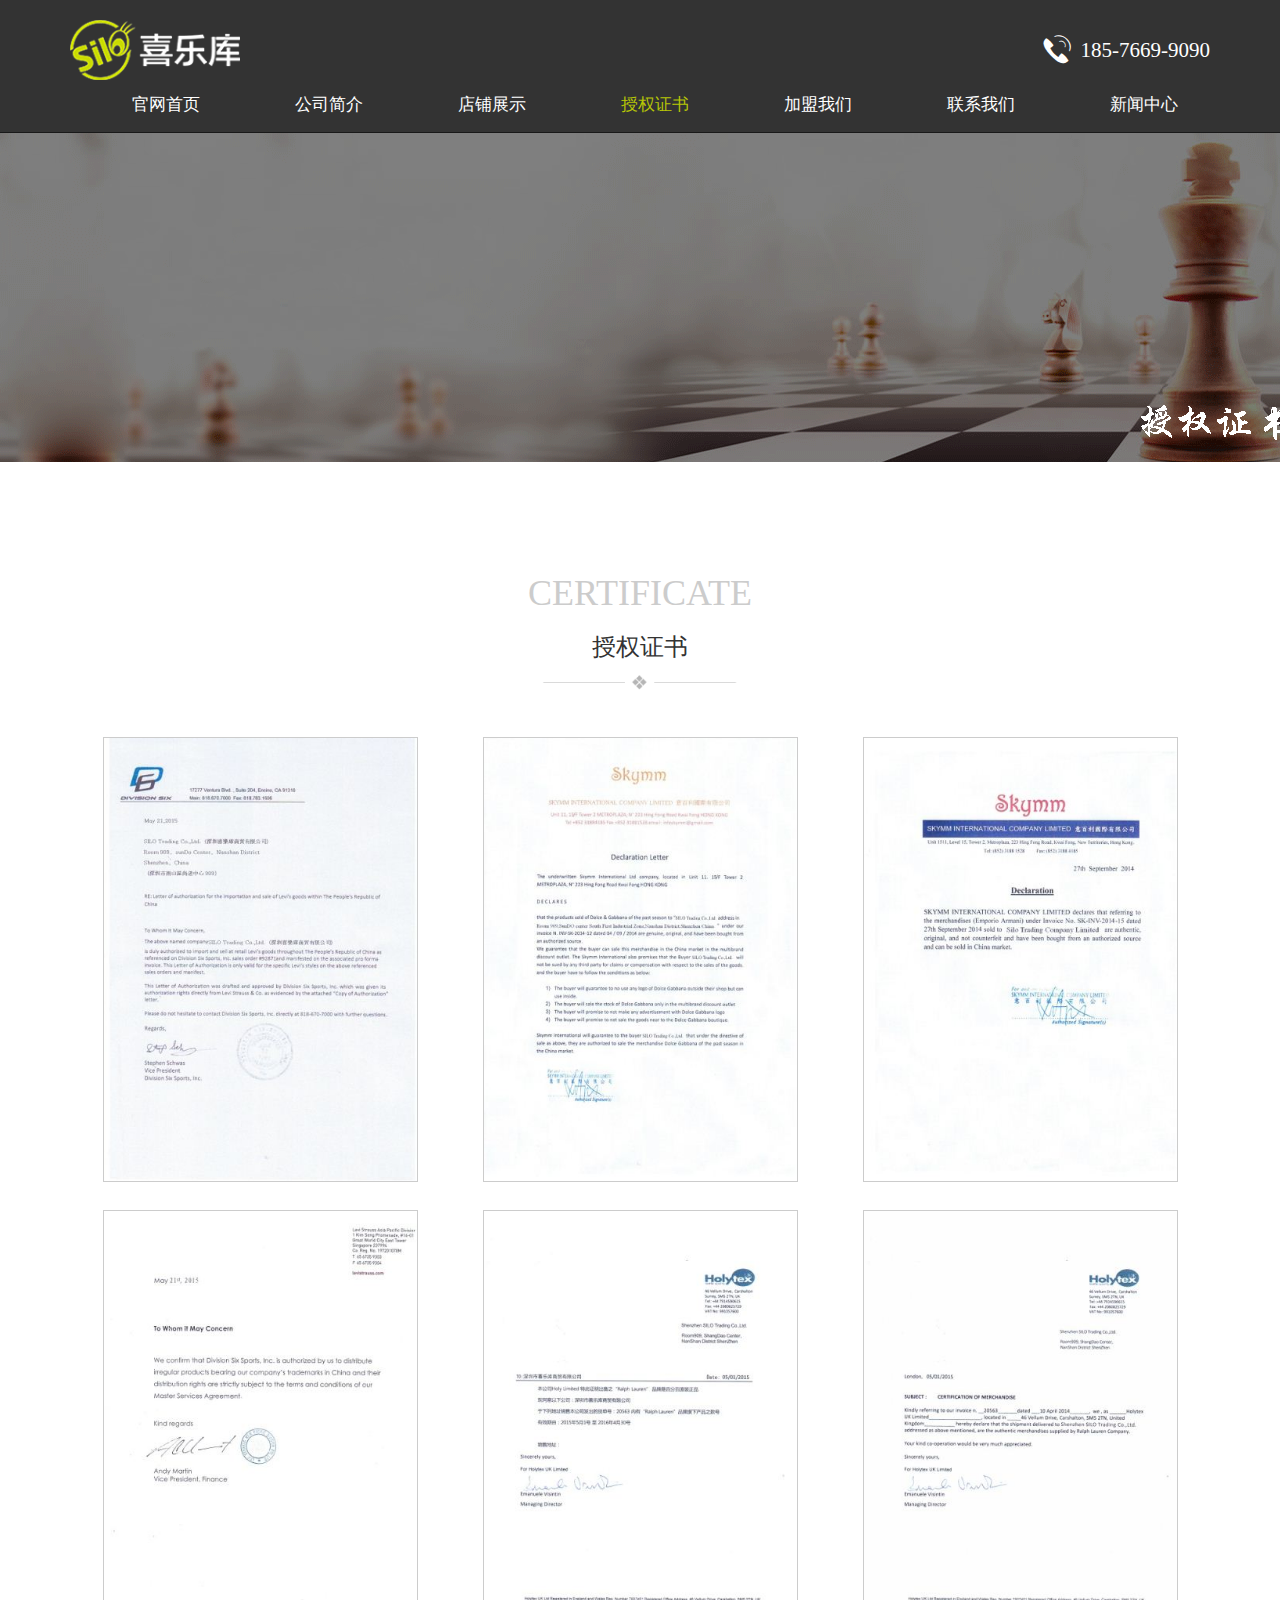
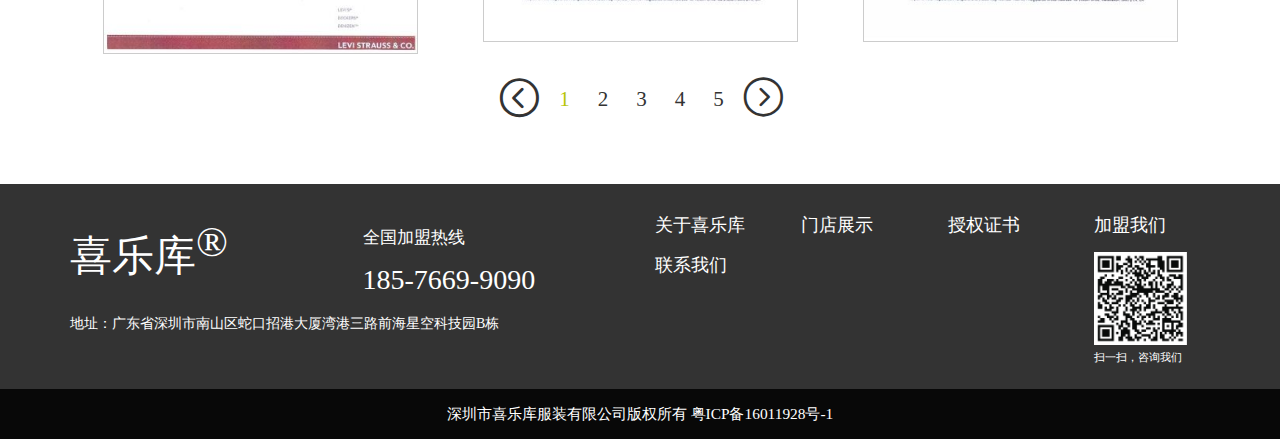
<file: certificate.html>
<!DOCTYPE html>
<html>
	<head>
		<meta charset="utf-8" />
		<title>服装加盟_服装店加盟_库存服装加盟-喜乐库官网</title>
		<link rel="icon" type="image/x-icon" href="img/slio.ico"/>
		<!-- bootstrap 3.3.7  -->
		<link rel="stylesheet" href="bootstrap-3.3.7/css/bootstrap.css">
		<meta name="viewport" content="width=device-width, initial-scale=1.0, maximum-scale=1.0, user-scalable=0">
		<!-- slio css -->
		<link rel="stylesheet/less" href="less/silo.less"  type="text/css"/>
		<!-- less js -->
		<script type="text/javascript" src="js/less.js" ></script>
    	<!-- iconfont css -->
    	<link rel="stylesheet" href="iconfont/iconfont.css"  type="text/css"/>
		<!--[if It IE 9]>
	    <meta http-equiv="Refresh" content="0;url=ie.html" />
	    <![endif]-->
	</head>
	<body >
		
		<!-- head area -->
		<div class="head-area-mobile">
			<nav class="navbar navbar-inverse mobile" role="navigation">
				<div class="container-fluid"> 
					<div class="navbar-header">
						<button type="button" class="navbar-toggle" data-toggle="collapse"
								data-target="#example-navbar-collapse">
							<span class="sr-only">切换导航</span>
							<span class="icon-bar"></span>
							<span class="icon-bar"></span>
							<span class="icon-bar"></span>
						</button>
						<a class="navbar-brand" href="#"><img src="img/logo.png"/> </a>
					</div>
					<div class="collapse navbar-collapse" id="example-navbar-collapse">
						<ul class="nav navbar-nav">
							<li><a href="index.html">官网首页</a></li>
							<li><a href="about.html">公司简介</a></li>
							<li><a href="store.html">店铺展示</a></li>
							<li  class="active"><a href="certificate.html">授权证书</a></li>
							<li><a href="join.html">加盟我们</a></li>
							<li><a href="contact.html">联系我们</a></li>
							<li><a href="news.html">新闻中心</a></li>
						</ul>
					</div>
				</div>
			</nav>
		</div>
		
	
		<div class="head-area-pc pc">
			<div class="container">
					<div class="header-content">
						<a href="index.html" class="header-content-logo"><img src="img/logo.png" /></a>
						<div class="header-content-phone">
							<i class="iconfont  icon-dianhua"></i>
							<span>185-7669-9090</span>
						</div>
					</div>
					
					<div class="container">
						<ul class="nav navbar-nav nav-justified">
							<li><a href="index.html">官网首页</a><span></span></li>
							<li><a href="about.html">公司简介</a><span></span></li>
							<li><a href="store.html">店铺展示</a><span></span></li>
							<li  class="active"><a href="certificate.html">授权证书</a><span></span></li>
							<li><a href="join.html">加盟我们</a><span></span></li>
							<li><a href="contact.html">联系我们</a><span></span></li>
							<li><a href="news.html">新闻中心</a><span></span></li>
						</ul>
					</div>
			</div>
		</div>
		<!-- ## head area end ## -->
		
		
		<!-- certificate -->
		<div class="silo-certificate-img-p pc">
			
		</div>
		<div class="silo-certificate-img-m  mobile">
			
		</div>
		<div class="silo-certificate-content mg">
			<div class="silo-content">
				<h1>CERTIFICATE</h1>
            	<h3>授权证书</h3>
            	<div class="line"><img src="img/line.png"/></div>
				<div class="container" id="_f">
					<div class="slideToolbar" id="slideToolbar">
									
						
					</div>
				</div>
				<div class="pageTollbar pc">
				 	<i class="iconfont icon-shangyiye prev"></i>
				 	<ul class="page" id="page">
				 		
				 	</ul>
				 	<i class="iconfont icon-next next"></i>
			 	</div>
				<div class="pageTollbarm mobile">
			 		<span id="more">显示更多</span>
			 	</div>
			</div>
		</div>	
		<!-- ## certificate area end ## -->
		
		
		<!--  loader area-->
		<div class="fh5co-loader">
			
		</div>
		<!-- ## loader area end ## -->
		
		
		<!-- top -->
		<div class="top" id="zhiding">
			<i  class="iconfont  icon-dingbu"></i>
		</div>
		
		
		<!-- foot -->
		<div class="foot pc">
			<div class="container">
				<div class="row">
					<div class="col-xs-6 col-sm-6 col-md-6 col-lg-6">
						<div class="row">
							<div class="col-xs-12 col-sm-12 col-md-12 col-lg-12">
								<div class="row">
									<div class="col-xs-6 col-sm-6 col-md-6 col-lg-6">
										<div class="silo"><p>喜乐库</p><span>®</span></div>
									</div>
									<div class="col-xs-6 col-sm-6 col-md-6 col-lg-6">
										<div class="hot_line"><p>全国加盟热线</p><span>185-7669-9090</span></div>
									</div>
								</div>
							</div>
							<div class="col-xs-12 col-sm-12 col-md-12 col-lg-12">
								<p class="address">地址：广东省深圳市南山区蛇口招港大厦湾港三路前海星空科技园B栋</p>
							</div>
							
						</div>
					</div>
					<div class="col-xs-6 col-sm-6 col-md-6 col-lg-6">
						<div class="row">
							<div class="cotct">
								<div class="col-xs-3 col-sm-3 col-md-3 col-lg-3">
									<a href="about.html">关于喜乐库</a>
								</div>
								<div class="col-xs-3 col-sm-3 col-md-3 col-lg-3">
									<a href="store.html">门店展示</a>
								</div>
								<div class="col-xs-3 col-sm-3 col-md-3 col-lg-3">
									<a href="certificate.html">授权证书</a>
								</div>
								<div class="col-xs-3 col-sm-3 col-md-3 col-lg-3">
									<a href="join.html">加盟我们</a>
								</div>
								<div class="col-xs-3 col-sm-3 col-md-3 col-lg-3">
									<a href="contact.html">联系我们</a>
								</div>
								<div class="col-xs-3 col-xs-offset-6 col-sm-3 col-sm-offset-6 col-md-3  col-md-offset-6 col-lg-3 col-lg-offset-6">
									<img src="img/wechat.jpg" />
									<p>扫一扫，咨询我们</p>
								</div>
							</div>
						</div>
					</div>
				</div>
			</div>
			<div class="ipcom">
				深圳市喜乐库服装有限公司版权所有 <a href="http://www.miitbeian.gov.cn" target="_blank">粤ICP备16011928号-1</a>
			</div>
		</div>
		<div class="foot mobile">
			<div class="ipcom">
				<p>深圳市喜乐库服装有限公司版权所有</p> <a href="http://www.miitbeian.gov.cn" target="_blank">粤ICP备16011928号-1</a>
			</div>
		</div>
		
	</body>
	<!-- jquery 2.1.3 -->
	<script type="text/javascript" src="bootstrap-3.3.7/js/jquery-2.1.3.min.js"></script>
	<!-- bootstrap 3.3.7 -->
	<script type="text/javascript" src="bootstrap-3.3.7/js/bootstrap.min.js"></script>
	<!-- jquery.waypoints.min js -->
	<script type="text/javascript" src="js/jquery.waypoints.min.js" ></script>
	<!-- silo -->
	<script type="text/javascript"  src="js/silo.js"></script>
	<!-- certificate -->
	<script type="text/javascript"  src="js/certificate.js"></script>
</html>
</file>
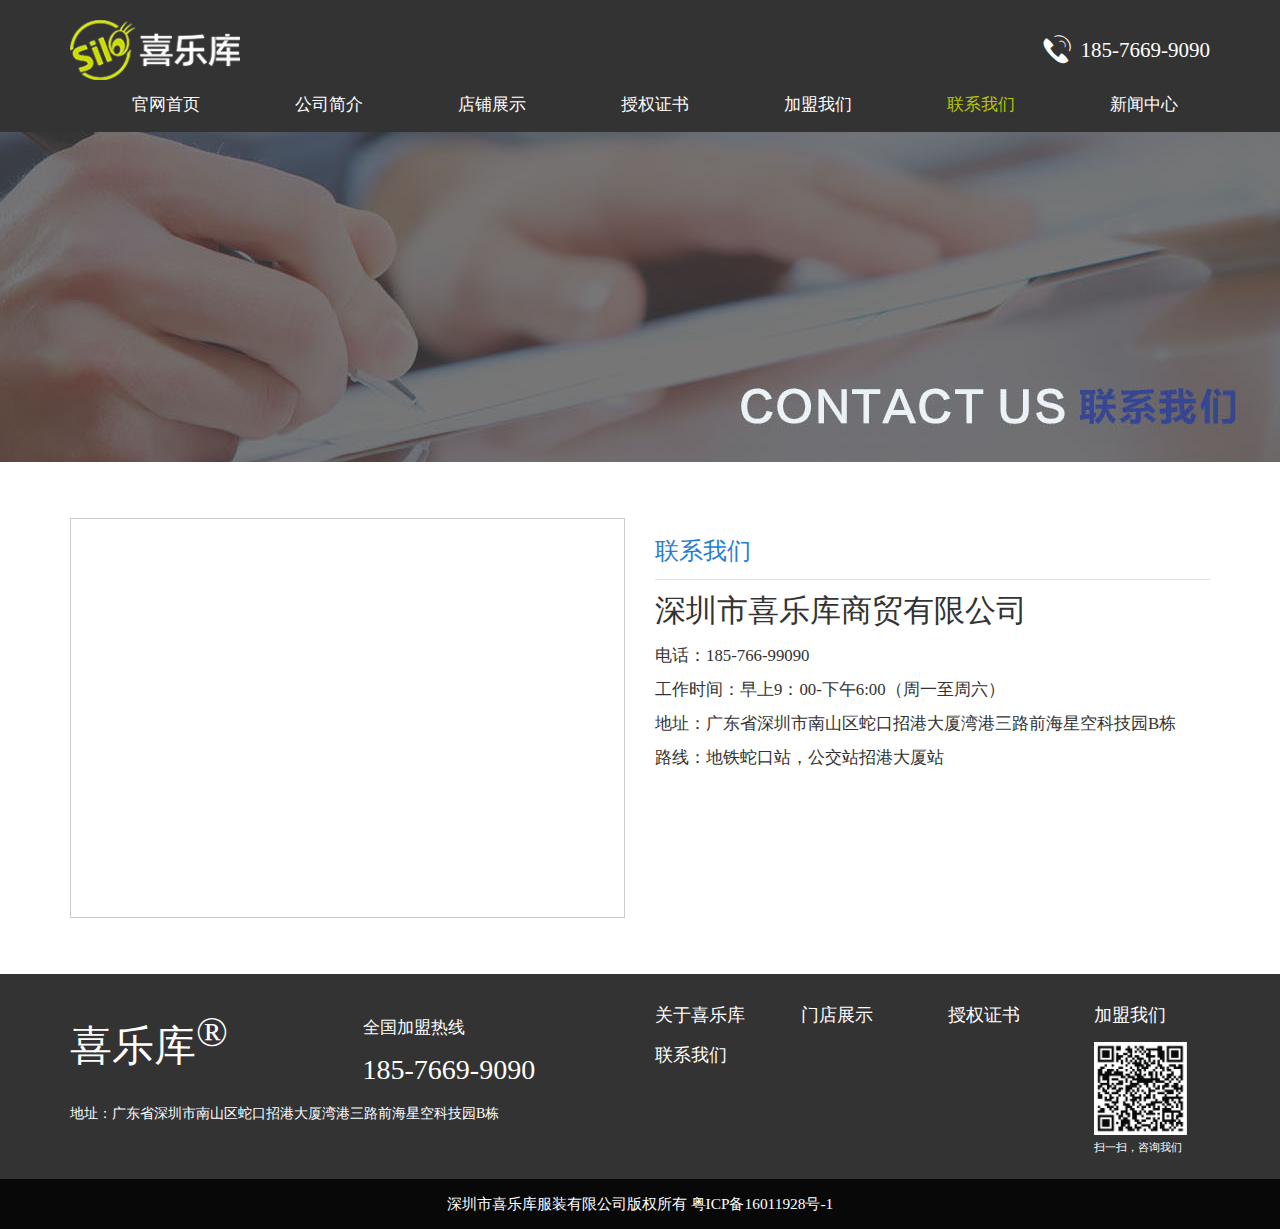
<file: contact.html>
<!DOCTYPE html>
<html>
	<head>
		<meta charset="utf-8" />
		<title>服装加盟_服装店加盟_库存服装加盟-喜乐库官网</title>
		<link rel="icon" type="image/x-icon" href="img/slio.ico"/>
		<!-- bootstrap 3.3.7  -->
		<link rel="stylesheet" href="bootstrap-3.3.7/css/bootstrap.css">
		<meta name="viewport" content="width=device-width, initial-scale=1.0, maximum-scale=1.0, user-scalable=0">
		<!-- slio css -->
		<link rel="stylesheet/less" href="less/silo.less"  type="text/css"/>
		<!-- less js -->
		<script type="text/javascript" src="js/less.js" ></script>
    	<!-- iconfont css -->
    	<link rel="stylesheet" href="iconfont/iconfont.css"  type="text/css"/>
		<style type="text/css">
		    html,body{margin:0;padding:0;}
		    .iw_poi_title {color:#CC5522;font-size:14px;font-weight:bold;overflow:hidden;padding-right:13px;white-space:nowrap}
		    .iw_poi_content {font:12px arial,sans-serif;overflow:visible;padding-top:4px;white-space:-moz-pre-wrap;word-wrap:break-word}
		</style>
		<script type="text/javascript" src="http://api.map.baidu.com/api?key=&v=1.1&services=true"></script>
		<!--[if It IE 9]>
	    <meta http-equiv="Refresh" content="0;url=ie.html" />
	    <![endif]-->
	</head>
	<body >
		
		<!-- head area -->
		<div class="head-area-mobile">
			<nav class="navbar navbar-inverse mobile" role="navigation">
				<div class="container-fluid"> 
					<div class="navbar-header">
						<button type="button" class="navbar-toggle" data-toggle="collapse"
								data-target="#example-navbar-collapse">
							<span class="sr-only">切换导航</span>
							<span class="icon-bar"></span>
							<span class="icon-bar"></span>
							<span class="icon-bar"></span>
						</button>
						<a class="navbar-brand" href="#"><img src="img/logo.png"/> </a>
					</div>
					<div class="collapse navbar-collapse" id="example-navbar-collapse">
						<ul class="nav navbar-nav">
							<li><a href="index.html">官网首页</a></li>
							<li><a href="about.html">公司简介</a></li>
							<li><a href="store.html">店铺展示</a></li>
							<li><a href="certificate.html">授权证书</a></li>
							<li><a href="join.html">加盟我们</a></li>
							<li class="active"><a href="#">联系我们</a></li>
							<li><a href="news.html">新闻中心</a></li>
						</ul>
					</div>
				</div>
			</nav>
		</div>
		
	
		<div class="head-area-pc pc">
			<div class="container">
					<div class="header-content">
						<a href="index.html" class="header-content-logo"><img src="img/logo.png" /></a>
						<div class="header-content-phone">
							<i class="iconfont  icon-dianhua"></i>
							<span>185-7669-9090</span>
						</div>
					</div>
					
					<div class="container">
						<ul class="nav navbar-nav nav-justified">
							<li><a href="index.html">官网首页</a><span></span></li>
							<li><a href="about.html">公司简介</a><span></span></li>
							<li><a href="store.html">店铺展示</a><span></span></li>
							<li><a href="certificate.html">授权证书</a><span></span></li>
							<li><a href="join.html">加盟我们</a><span></span></li>
							<li  class="active"><a href="contact.html">联系我们</a><span></span></li>
							<li><a href="news.html">新闻中心</a><span></span></li>
						</ul>
					</div>
			</div>
		</div>
		<!-- ## head area end ## -->
		
		
		<!-- contact-->
		<div class="silo-contact-img-pc pc">
			
		</div>
		<div class="silo-contact-img-m mobile">
			
		</div>
		
		<div class="silo-contact-content">
			<div class="container">
				<div class="row">
					<div class="col-xs-12 col-sm-6 col-md-6 col-lg-6 pc">
						<!--百度地图容器-->
  						<div style="width:100%;height:400px;border:#ccc solid 1px;" id="dituContent"></div>
						<!--<div style="width:100%;height:400px;" id="dituContent"></div>-->
					</div>
					<div class="col-xs-12 col-sm-6 col-md-6 col-lg-6">
						<h3>联系我们</h3>
						<p class="silo">深圳市喜乐库商贸有限公司</p>
						<p>电话：185-766-99090</p>
						<p>工作时间：早上9：00-下午6:00（周一至周六）</p>
						<p>地址：广东省深圳市南山区蛇口招港大厦湾港三路前海星空科技园B栋</p>
						<p>路线：地铁蛇口站，公交站招港大厦站</p>
					</div>
				</div>
			</div>
		</div>
		
		<!-- ## contact area end ## -->
		
		
		
		<!--  loader area-->
		<div class="fh5co-loader">
			
		</div>
		<!-- ## loader area end ## -->
		
		
		<!-- top -->
		<div class="top" id="zhiding">
			<i  class="iconfont  icon-dingbu"></i>
		</div>
		
		
		<!-- foot -->
		<div class="foot pc">
			<div class="container">
				<div class="row">
					<div class="col-xs-6 col-sm-6 col-md-6 col-lg-6">
						<div class="row">
							<div class="col-xs-12 col-sm-12 col-md-12 col-lg-12">
								<div class="row">
									<div class="col-xs-6 col-sm-6 col-md-6 col-lg-6">
										<div class="silo"><p>喜乐库</p><span>®</span></div>
									</div>
									<div class="col-xs-6 col-sm-6 col-md-6 col-lg-6">
										<div class="hot_line"><p>全国加盟热线</p><span>185-7669-9090</span></div>
									</div>
								</div>
							</div>
							<div class="col-xs-12 col-sm-12 col-md-12 col-lg-12">
								<p class="address">地址：广东省深圳市南山区蛇口招港大厦湾港三路前海星空科技园B栋</p>
							</div>
							
						</div>
					</div>
					<div class="col-xs-6 col-sm-6 col-md-6 col-lg-6">
						<div class="row">
							<div class="cotct">
								<div class="col-xs-3 col-sm-3 col-md-3 col-lg-3">
									<a href="about.html">关于喜乐库</a>
								</div>
								<div class="col-xs-3 col-sm-3 col-md-3 col-lg-3">
									<a href="store.html">门店展示</a>
								</div>
								<div class="col-xs-3 col-sm-3 col-md-3 col-lg-3">
									<a href="certificate.html">授权证书</a>
								</div>
								<div class="col-xs-3 col-sm-3 col-md-3 col-lg-3">
									<a href="join.html">加盟我们</a>
								</div>
								<div class="col-xs-3 col-sm-3 col-md-3 col-lg-3">
									<a href="contact.html">联系我们</a>
								</div>
								<div class="col-xs-3 col-xs-offset-6 col-sm-3 col-sm-offset-6 col-md-3  col-md-offset-6 col-lg-3 col-lg-offset-6">
									<img src="img/wechat.jpg" />
									<p>扫一扫，咨询我们</p>
								</div>
							</div>
						</div>
					</div>
				</div>
			</div>
			<div class="ipcom">
				深圳市喜乐库服装有限公司版权所有 <a href="http://www.miitbeian.gov.cn" target="_blank">粤ICP备16011928号-1</a>
			</div>
		</div>
		<div class="foot mobile">
			<div class="ipcom">
				<p>深圳市喜乐库服装有限公司版权所有</p> <a href="http://www.miitbeian.gov.cn" target="_blank">粤ICP备16011928号-1</a>
			</div>
		</div>
	</body>
	<!-- jquery 2.1.3 -->
	<script type="text/javascript" src="bootstrap-3.3.7/js/jquery-2.1.3.min.js"></script>
	<!-- bootstrap 3.3.7 -->
	<script type="text/javascript" src="bootstrap-3.3.7/js/bootstrap.min.js"></script>
	<!-- jquery.waypoints.min js -->
	<script type="text/javascript" src="js/jquery.waypoints.min.js" ></script>
	<!-- silo -->
	<script type="text/javascript"  src="js/silo.js"></script>
	<script type="text/javascript">
    //创建和初始化地图函数：
    function initMap(){
        createMap();//创建地图
        setMapEvent();//设置地图事件
        addMapControl();//向地图添加控件
        addMarker();//向地图中添加marker
    }
    
    //创建地图函数：
    function createMap(){
        var map = new BMap.Map("dituContent");//在百度地图容器中创建一个地图
        var point = new BMap.Point(113.914882,22.47828);//定义一个中心点坐标
        map.centerAndZoom(point,17);//设定地图的中心点和坐标并将地图显示在地图容器中
        window.map = map;//将map变量存储在全局
    }
    
    //地图事件设置函数：
    function setMapEvent(){
        map.enableDragging();//启用地图拖拽事件，默认启用(可不写)
        map.enableScrollWheelZoom();//启用地图滚轮放大缩小
        map.enableDoubleClickZoom();//启用鼠标双击放大，默认启用(可不写)
        map.enableKeyboard();//启用键盘上下左右键移动地图
    }
    
    //地图控件添加函数：
    function addMapControl(){
        //向地图中添加缩放控件
	var ctrl_nav = new BMap.NavigationControl({anchor:BMAP_ANCHOR_TOP_LEFT,type:BMAP_NAVIGATION_CONTROL_LARGE});
	map.addControl(ctrl_nav);
        //向地图中添加缩略图控件
	var ctrl_ove = new BMap.OverviewMapControl({anchor:BMAP_ANCHOR_BOTTOM_RIGHT,isOpen:1});
	map.addControl(ctrl_ove);
        //向地图中添加比例尺控件
	var ctrl_sca = new BMap.ScaleControl({anchor:BMAP_ANCHOR_BOTTOM_LEFT});
	map.addControl(ctrl_sca);
    }
    
    //标注点数组
    var markerArr = [{title:"深圳市喜乐库商贸公司",content:"广东省深圳市南山区蛇口招港大厦湾港三路前海星空科技园B栋",point:"113.912394|22.477295",isOpen:0,icon:{w:23,h:25,l:0,t:21,x:9,lb:12}}
		 ];
    //创建marker
    function addMarker(){
        for(var i=0;i<markerArr.length;i++){
            var json = markerArr[i];
            var p0 = json.point.split("|")[0];
            var p1 = json.point.split("|")[1];
            var point = new BMap.Point(p0,p1);
			var iconImg = createIcon(json.icon);
            var marker = new BMap.Marker(point,{icon:iconImg});
			var iw = createInfoWindow(i);
			var label = new BMap.Label(json.title,{"offset":new BMap.Size(json.icon.lb-json.icon.x+10,-20)});
			marker.setLabel(label);
            map.addOverlay(marker);
            label.setStyle({
                        borderColor:"#808080",
                        color:"#333",
                        cursor:"pointer"
            });
			
			(function(){
				var index = i;
				var _iw = createInfoWindow(i);
				var _marker = marker;
				_marker.addEventListener("click",function(){
				    this.openInfoWindow(_iw);
			    });
			    _iw.addEventListener("open",function(){
				    _marker.getLabel().hide();
			    })
			    _iw.addEventListener("close",function(){
				    _marker.getLabel().show();
			    })
				label.addEventListener("click",function(){
				    _marker.openInfoWindow(_iw);
			    })
				if(!!json.isOpen){
					label.hide();
					_marker.openInfoWindow(_iw);
				}
			})()
        }
    }
    //创建InfoWindow
    function createInfoWindow(i){
        var json = markerArr[i];
        var iw = new BMap.InfoWindow("<b class='iw_poi_title' title='" + json.title + "'>" + json.title + "</b><div class='iw_poi_content'>"+json.content+"</div>");
        return iw;
    }
    //创建一个Icon
    function createIcon(json){
        var icon = new BMap.Icon("http://api.map.baidu.com/lbsapi/creatmap/images/us_mk_icon.png", new BMap.Size(json.w,json.h),{imageOffset: new BMap.Size(-json.l,-json.t),infoWindowOffset:new BMap.Size(json.lb+5,1),offset:new BMap.Size(json.x,json.h)})
        return icon;
    }
    
    initMap();//创建和初始化地图
</script>
</html>
</file>
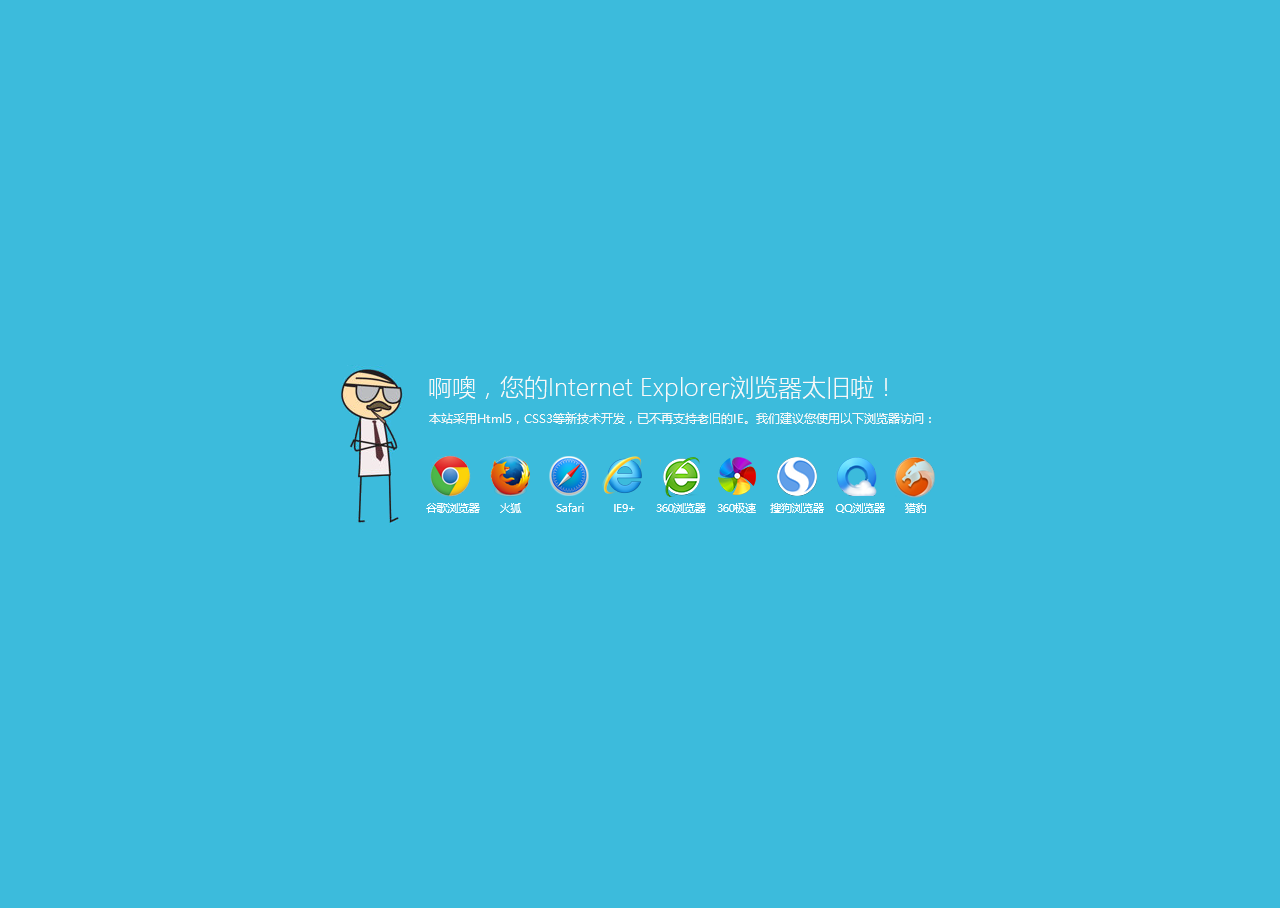
<file: ie.html>
<!DOCTYPE html>
<html>

<head>
    <meta charset="utf-8">
    <title>已不再支持老旧的IE</title>
    <meta name="renderer" content="webkit">
    <meta http-equiv="Cache-Control" content="no-siteapp" />
    <meta name="description" content="">
    <meta name="keywords" content="">
    <style>
        html,
        body {
            height: 100%;
            overflow: hidden;
        }

        body {
            background: #3cbbdc url(img/browser.png) no-repeat center center;
        }
    </style>
</head>

<body>
</body>

</html>
</file>
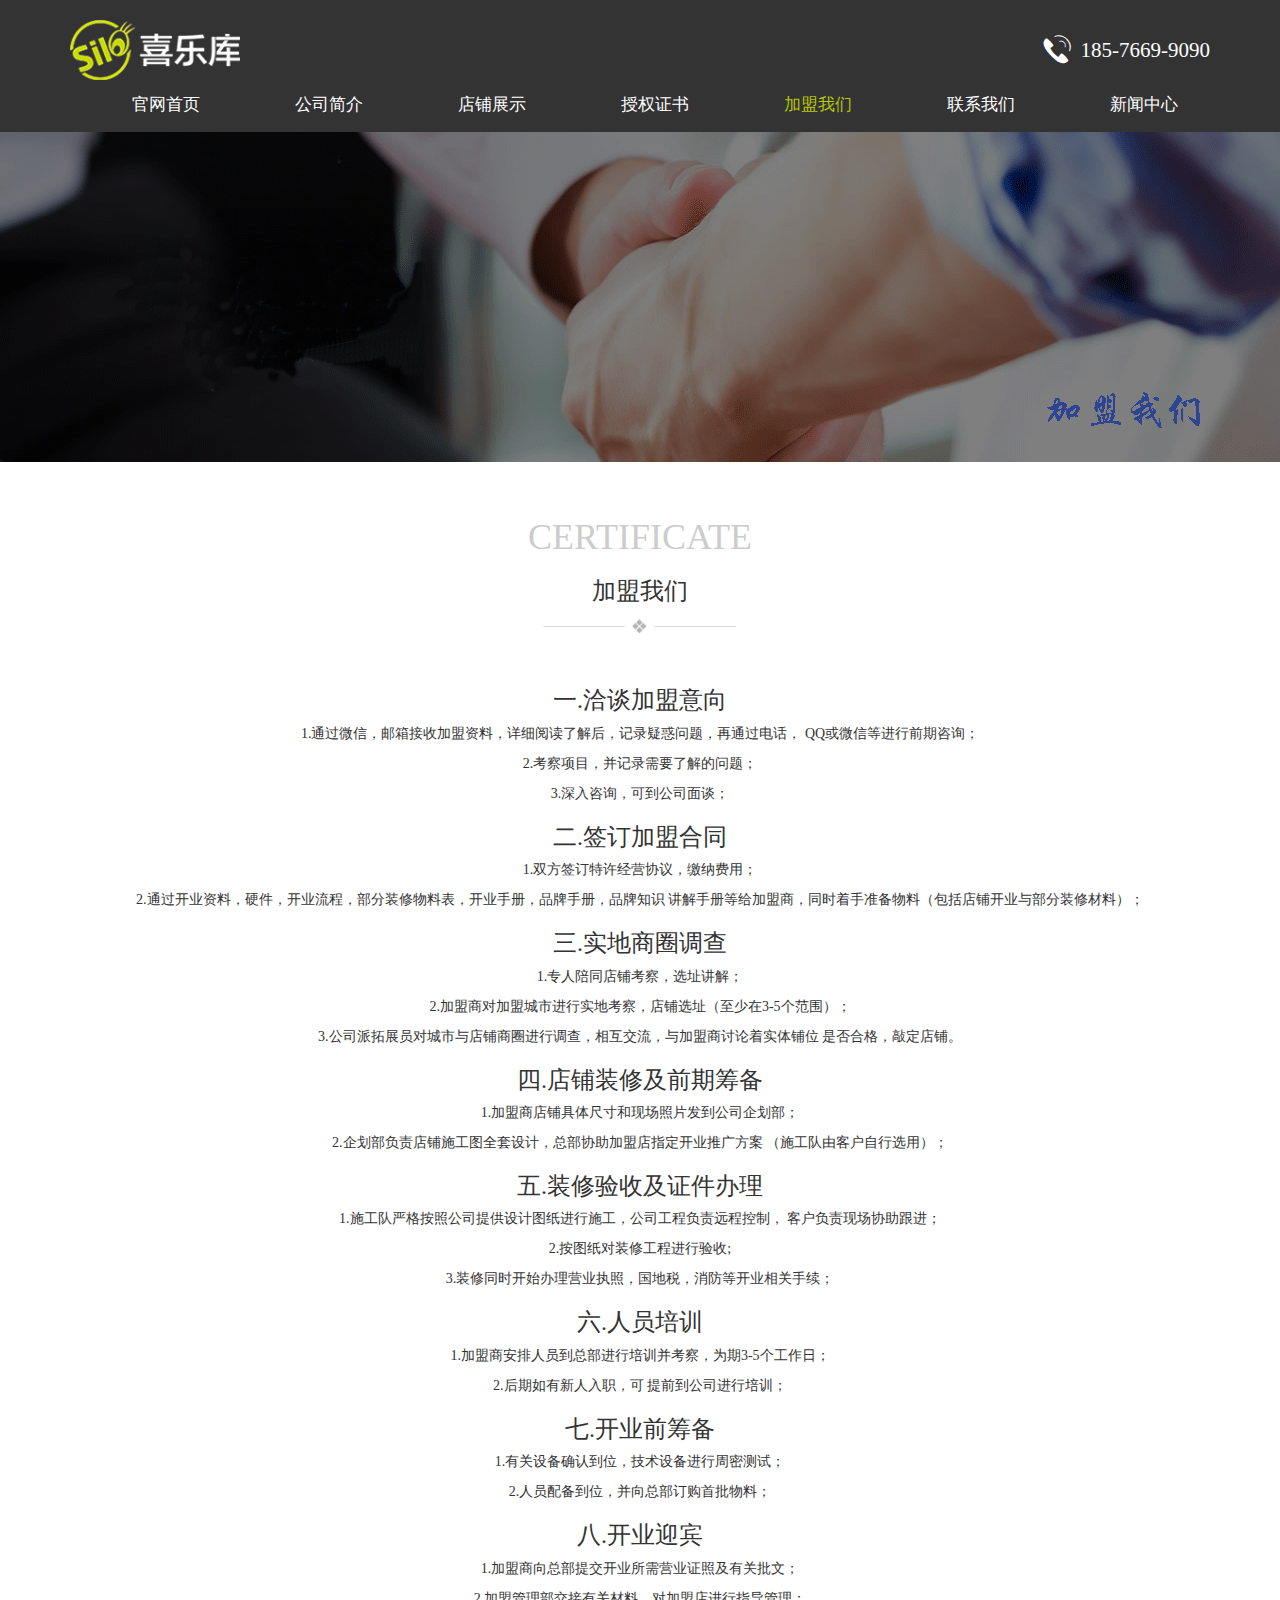
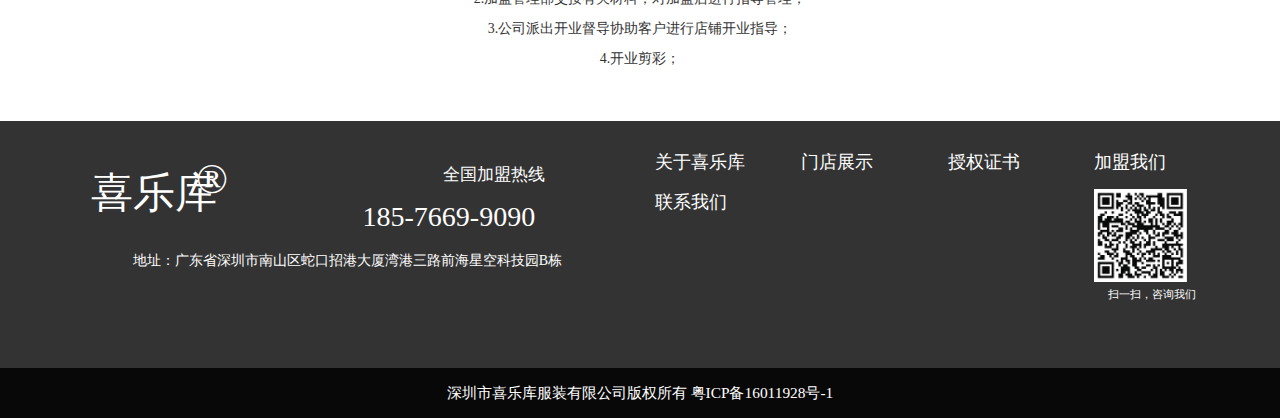
<file: join.html>
<!DOCTYPE html>
<html>
	<head>
		<meta charset="utf-8" />
		<title>服装加盟_服装店加盟_库存服装加盟-喜乐库官网</title>
		<link rel="icon" type="image/x-icon" href="img/slio.ico"/>
		<!-- bootstrap 3.3.7  -->
		<link rel="stylesheet" href="bootstrap-3.3.7/css/bootstrap.css">
		<meta name="viewport" content="width=device-width, initial-scale=1.0, maximum-scale=1.0, user-scalable=0">
		<!-- slio css -->
		<link rel="stylesheet/less" href="less/silo.less"  type="text/css"/>
		<!-- less js -->
		<script type="text/javascript" src="js/less.js" ></script>
    	<!-- iconfont css -->
    	<link rel="stylesheet" href="iconfont/iconfont.css"  type="text/css"/>
		<!--[if It IE 9]>
	    <meta http-equiv="Refresh" content="0;url=ie.html" />
	    <![endif]-->
	</head>
	<body>
		
		<!-- head area -->
		<div class="head-area-mobile">
			<nav class="navbar navbar-inverse mobile" role="navigation">
				<div class="container-fluid"> 
					<div class="navbar-header">
						<button type="button" class="navbar-toggle" data-toggle="collapse"
								data-target="#example-navbar-collapse">
							<span class="sr-only">切换导航</span>
							<span class="icon-bar"></span>
							<span class="icon-bar"></span>
							<span class="icon-bar"></span>
						</button>
						<a class="navbar-brand" href="#"><img src="img/logo.png"/> </a>
					</div>
					<div class="collapse navbar-collapse" id="example-navbar-collapse">
						<ul class="nav navbar-nav">
							<li><a href="index.html">官网首页</a></li>
							<li><a href="about.html">公司简介</a></li>
							<li><a href="store.html">店铺展示</a></li>
							<li><a href="certificate.html">授权证书</a></li>
							<li class="active"><a href="join.html">加盟我们</a></li>
							<li><a href="contact.html">联系我们</a></li>
							<li><a href="news.html">新闻中心</a></li>
						</ul>
					</div>
				</div>
			</nav>
		</div>
		
	
		<div class="head-area-pc pc">
			<div class="container">
					<div class="header-content">
						<a href="index.html" class="header-content-logo"><img src="img/logo.png" /></a>
						<div class="header-content-phone">
							<i class="iconfont  icon-dianhua"></i>
							<span>185-7669-9090</span>
						</div>
					</div>
					
					<div class="container">
						<ul class="nav navbar-nav nav-justified">
							<li><a href="index.html">官网首页</a><span></span></li>
							<li><a href="about.html">公司简介</a><span></span></li>
							<li><a href="store.html">店铺展示</a><span></span></li>
							<li><a href="certificate.html">授权证书</a><span></span></li>
							<li  class="active"><a href="join.html">加盟我们</a><span></span></li>
							<li><a href="contact.html">联系我们</a><span></span></li>
							<li><a href="news.html">新闻中心</a><span></span></li>
						</ul>
					</div>
			</div>
		</div>
		<!-- ## head area end ## -->
		
		
		<!-- join -->
		<div class="silo-join-img-p pc">
	
		</div>
		<div class="silo-join-img-m mobile">
	
		</div>
		<div class="silo-join-content">
				<h1>CERTIFICATE</h1>
            	<h3>加盟我们</h3>
            	<div class="line"><img src="img/line.png"/></div>
				<div class="container">
					<div class="row">
                        <div class="col-xs-12 col-sm-12 col-md-12 col-lg-12 "> 
                        	<h3>一.洽谈加盟意向</h3>
            				<p>1.通过微信，邮箱接收加盟资料，详细阅读了解后，记录疑惑问题，再通过电话，
            				QQ或微信等进行前期咨询；</p>
            				<p>2.考察项目，并记录需要了解的问题；</p>
            				<p>3.深入咨询，可到公司面谈；</p>
            				<h3>二.签订加盟合同</h3>
            				<p>1.双方签订特许经营协议，缴纳费用；</p>
            				<p>2.通过开业资料，硬件，开业流程，部分装修物料表，开业手册，品牌手册，品牌知识
            				讲解手册等给加盟商，同时着手准备物料（包括店铺开业与部分装修材料）；</p>
            				<h3>三.实地商圈调查</h3>
            				<p>1.专人陪同店铺考察，选址讲解；</p>
            				<p>2.加盟商对加盟城市进行实地考察，店铺选址（至少在3-5个范围）；</p>
            				<p>3.公司派拓展员对城市与店铺商圈进行调查，相互交流，与加盟商讨论着实体铺位
            				是否合格，敲定店铺。</p>
            				<h3>四.店铺装修及前期筹备</h3>
            				<P>1.加盟商店铺具体尺寸和现场照片发到公司企划部；</P>
            				<p>2.企划部负责店铺施工图全套设计，总部协助加盟店指定开业推广方案
            				（施工队由客户自行选用）；</p>
            				<h3>五.装修验收及证件办理</h3>
            				<p>1.施工队严格按照公司提供设计图纸进行施工，公司工程负责远程控制，
            				客户负责现场协助跟进；</p>
            				<p>2.按图纸对装修工程进行验收;</p>
            				<p>3.装修同时开始办理营业执照，国地税，消防等开业相关手续；</p>
            				<h3>六.人员培训</h3>
            				<p>1.加盟商安排人员到总部进行培训并考察，为期3-5个工作日；</p>
            				<p>2.后期如有新人入职，可 提前到公司进行培训；</p>
            				<h3>七.开业前筹备</h3>
            				<p>1.有关设备确认到位，技术设备进行周密测试；</p>
            				<p>2.人员配备到位，并向总部订购首批物料；</p>
            				<h3>八.开业迎宾</h3>
            				<p>1.加盟商向总部提交开业所需营业证照及有关批文；</p>
            				<p>2.加盟管理部交接有关材料，对加盟店进行指导管理；</p>
            				<p>3.公司派出开业督导协助客户进行店铺开业指导；</p>
            				<p>4.开业剪彩；</p>
            		</div>
				</div>
			</div>
		<!-- ## store area end ## -->
		
		
		<!--  loader area-->
		<div class="fh5co-loader">
			
		</div>
		<!-- ## loader area end ## -->
		
		
		<!-- top -->
		<div class="top" id="zhiding">
			<i  class="iconfont  icon-dingbu"></i>
		</div>
		
		
		<!-- foot -->
		<div class="foot pc">
			<div class="container">
				<div class="row">
					<div class="col-xs-6 col-sm-6 col-md-6 col-lg-6">
						<div class="row">
							<div class="col-xs-12 col-sm-12 col-md-12 col-lg-12">
								<div class="row">
									<div class="col-xs-6 col-sm-6 col-md-6 col-lg-6">
										<div class="silo"><p>喜乐库</p><span>®</span></div>
									</div>
									<div class="col-xs-6 col-sm-6 col-md-6 col-lg-6">
										<div class="hot_line"><p>全国加盟热线</p><span>185-7669-9090</span></div>
									</div>
								</div>
							</div>
							<div class="col-xs-12 col-sm-12 col-md-12 col-lg-12">
								<p class="address">地址：广东省深圳市南山区蛇口招港大厦湾港三路前海星空科技园B栋</p>
							</div>
							
						</div>
					</div>
					<div class="col-xs-6 col-sm-6 col-md-6 col-lg-6">
						<div class="row">
							<div class="cotct">
								<div class="col-xs-3 col-sm-3 col-md-3 col-lg-3">
									<a href="about.html">关于喜乐库</a>
								</div>
								<div class="col-xs-3 col-sm-3 col-md-3 col-lg-3">
									<a href="store.html">门店展示</a>
								</div>
								<div class="col-xs-3 col-sm-3 col-md-3 col-lg-3">
									<a href="certificate.html">授权证书</a>
								</div>
								<div class="col-xs-3 col-sm-3 col-md-3 col-lg-3">
									<a href="join.html">加盟我们</a>
								</div>
								<div class="col-xs-3 col-sm-3 col-md-3 col-lg-3">
									<a href="contact.html">联系我们</a>
								</div>
								<div class="col-xs-3 col-xs-offset-6 col-sm-3 col-sm-offset-6 col-md-3  col-md-offset-6 col-lg-3 col-lg-offset-6">
									<img src="img/wechat.jpg" />
									<p>扫一扫，咨询我们</p>
								</div>
							</div>
						</div>
					</div>
				</div>
			</div>
			<div class="ipcom">
				深圳市喜乐库服装有限公司版权所有 <a href="http://www.miitbeian.gov.cn" target="_blank">粤ICP备16011928号-1</a>
			</div>
		</div>
		<div class="foot mobile">
			<div class="ipcom">
				<p>深圳市喜乐库服装有限公司版权所有</p> <a href="http://www.miitbeian.gov.cn" target="_blank">粤ICP备16011928号-1</a>
			</div>
		</div>
		
	</body>
	<!-- jquery 2.1.3 -->
	<script type="text/javascript" src="bootstrap-3.3.7/js/jquery-2.1.3.min.js"></script>
	<!-- bootstrap 3.3.7 -->
	<script type="text/javascript" src="bootstrap-3.3.7/js/bootstrap.min.js"></script>
	<!-- jquery.waypoints.min js -->
	<script type="text/javascript" src="js/jquery.waypoints.min.js" ></script>
	<!-- silo -->
	<script type="text/javascript"  src="js/silo.js"></script>
</html>
</file>
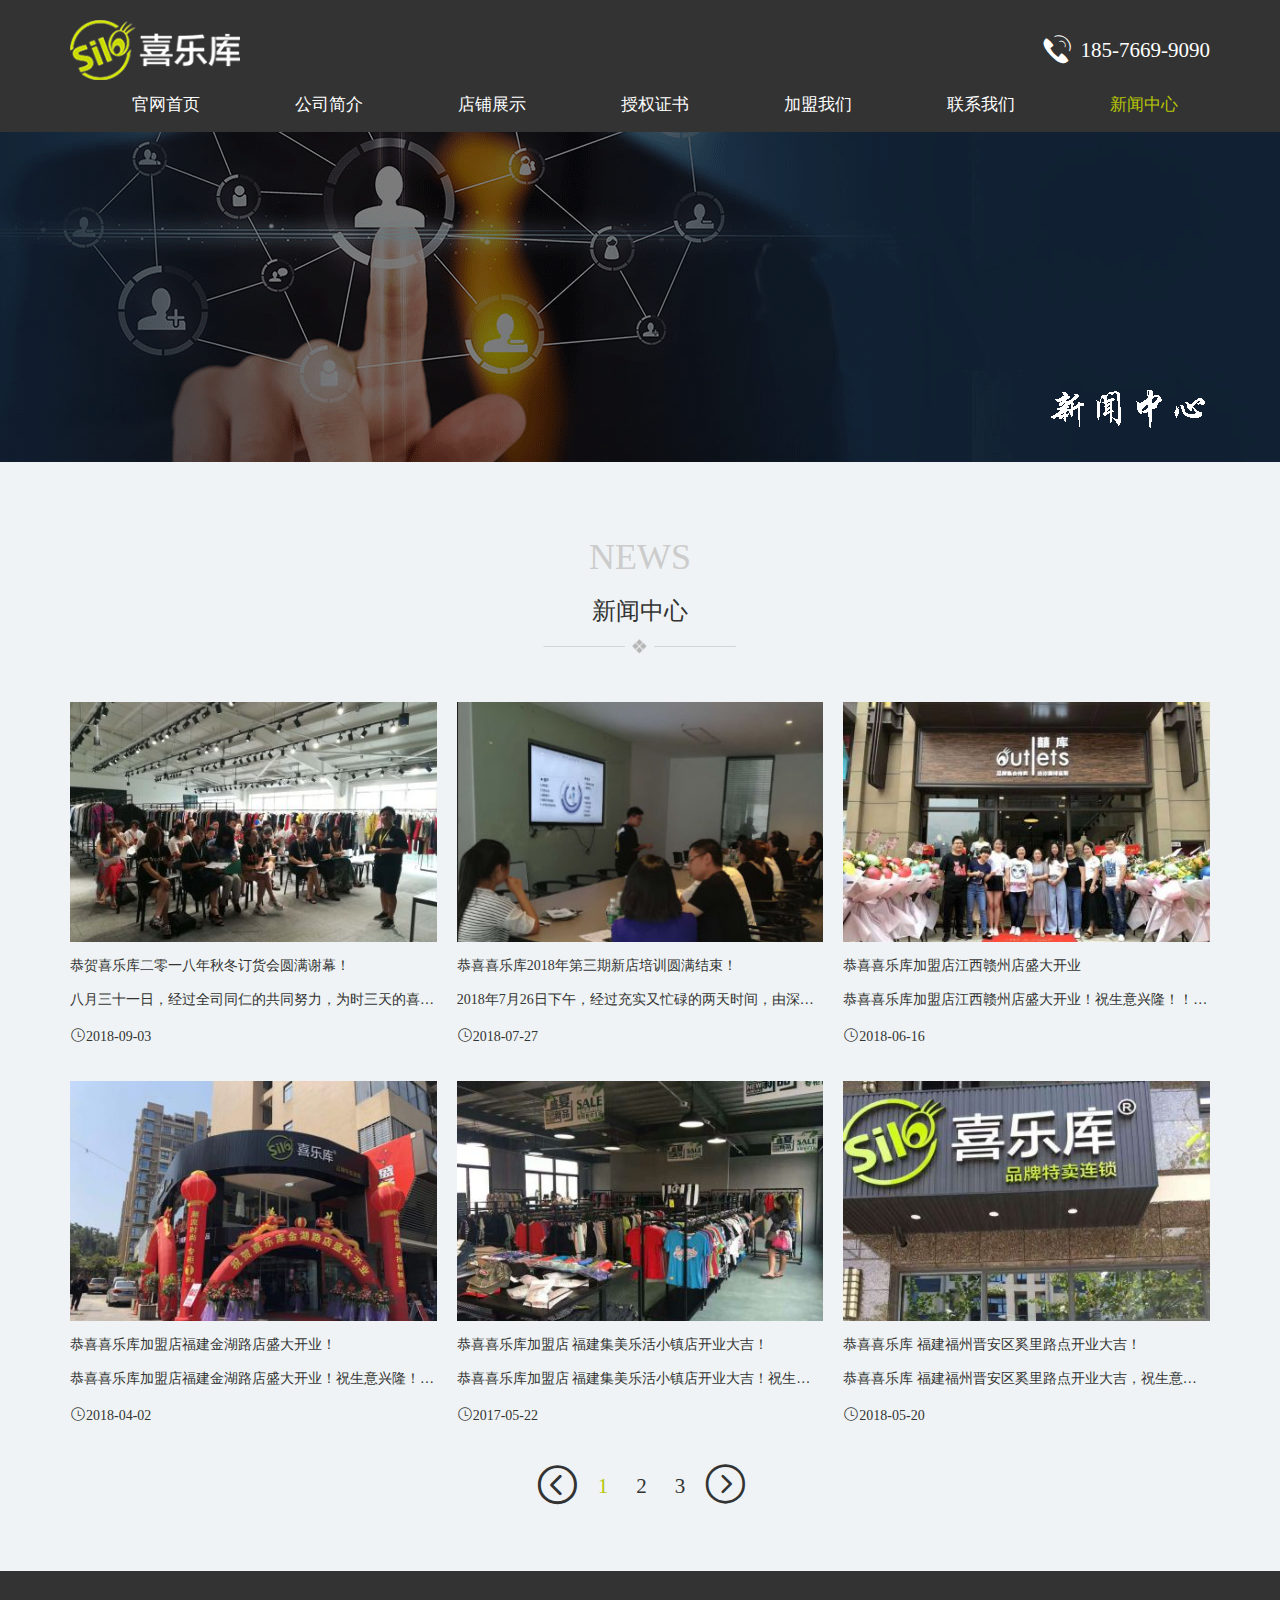
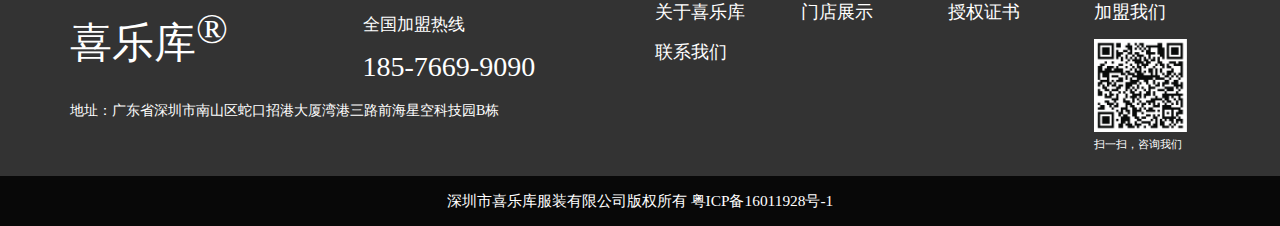
<file: news.html>
<!DOCTYPE html>
<html>
	<head>
		<meta charset="utf-8" />
		<title>服装加盟_服装店加盟_库存服装加盟-喜乐库官网</title>
		<link rel="icon" type="image/x-icon" href="img/slio.ico"/>
		<!-- bootstrap 3.3.7  -->
		<link rel="stylesheet" href="bootstrap-3.3.7/css/bootstrap.css">
		<meta name="viewport" content="width=device-width, initial-scale=1.0, maximum-scale=1.0, user-scalable=0">
		<!-- slio css -->
		<link rel="stylesheet/less" href="less/silo.less"  type="text/css"/>
		<!-- less js -->
		<script type="text/javascript" src="js/less.js" ></script>
    	<!-- iconfont css -->
    	<link rel="stylesheet" href="iconfont/iconfont.css"  type="text/css"/>
		<!--[if It IE 9]>
	    <meta http-equiv="Refresh" content="0;url=ie.html" />
	    <![endif]-->
	</head>
	<body>
		
		<!-- head area -->
		<div class="head-area-mobile">
			<nav class="navbar navbar-inverse mobile" role="navigation">
				<div class="container-fluid"> 
					<div class="navbar-header">
						<button type="button" class="navbar-toggle" data-toggle="collapse"
								data-target="#example-navbar-collapse">
							<span class="sr-only">切换导航</span>
							<span class="icon-bar"></span>
							<span class="icon-bar"></span>
							<span class="icon-bar"></span>
						</button>
						<a class="navbar-brand" href="#"><img src="img/logo.png"/> </a>
					</div>
					<div class="collapse navbar-collapse" id="example-navbar-collapse">
						<ul class="nav navbar-nav">
							<li><a href="index.html">官网首页</a></li>
							<li><a href="about.html">公司简介</a></li>
							<li><a href="store.html">店铺展示</a></li>
							<li><a href="certificate.html">授权证书</a></li>
							<li><a href="join.html">加盟我们</a></li>
							<li><a href="contact.html">联系我们</a></li>
							<li  class="active"><a href="news.html">新闻中心</a></li>
						</ul>
					</div>
				</div>
			</nav>
		</div>
		
	
		<div class="head-area-pc pc">
			<div class="container">
					<div class="header-content">
						<a href="index.html" class="header-content-logo"><img src="img/logo.png" /></a>
						<div class="header-content-phone">
							<i class="iconfont  icon-dianhua"></i>
							<span>185-7669-9090</span>
						</div>
					</div>
					
					<div class="container">
						<ul class="nav navbar-nav nav-justified">
							<li><a href="index.html">官网首页</a><span></span></li>
							<li><a href="about.html">公司简介</a><span></span></li>
							<li><a href="store.html">店铺展示</a><span></span></li>
							<li><a href="certificate.html">授权证书</a><span></span></li>
							<li><a href="join.html">加盟我们</a><span></span></li>
							<li><a href="contact.html">联系我们</a><span></span></li>
							<li  class="active"><a href="news.html">新闻中心</a><span></span></li>
						</ul>
					</div>
			</div>
		</div>
		<!-- ## head area end ## -->
		
		
		<!-- news -->
		<div class="silo-news-img-p pc">
		</div>
		<div class="silo-news-img-m mobile">
		</div>
		<div class="silo-news-content  mg">
			<div class="silo-content">
				<h1>NEWS</h1>
            	<h3>新闻中心</h3>
            	<div class="line"><img src="img/line.png"/></div>
				<div class="container" id="_f">
					<div class="slideToolbar" id="slideToolbar">
						
					</div>
				</div>
				<div class="pageTollbar pc">
				 	<i class="iconfont icon-shangyiye prev"></i>
				 	<ul class="page" id="page">
				 		
				 	</ul>
				 	<i class="iconfont icon-next next"></i>
			 	</div>
			 	<div class="pageTollbarm mobile">
			 		<span id="more">显示更多</span>
			 	</div>
			</div>
		</div>
		<!-- ## news area end ## -->
		
		
		<!--  loader area-->
		<div class="fh5co-loader">
			
		</div>
		<!-- ## loader area end ## -->
		
		
		<!-- top -->
		<div class="top" id="zhiding">
			<i  class="iconfont  icon-dingbu"></i>
		</div>
		
		
		<!-- foot -->
		<div class="foot pc">
			<div class="container">
				<div class="row">
					<div class="col-xs-6 col-sm-6 col-md-6 col-lg-6">
						<div class="row">
							<div class="col-xs-12 col-sm-12 col-md-12 col-lg-12">
								<div class="row">
									<div class="col-xs-6 col-sm-6 col-md-6 col-lg-6">
										<div class="silo"><p>喜乐库</p><span>®</span></div>
									</div>
									<div class="col-xs-6 col-sm-6 col-md-6 col-lg-6">
										<div class="hot_line"><p>全国加盟热线</p><span>185-7669-9090</span></div>
									</div>
								</div>
							</div>
							<div class="col-xs-12 col-sm-12 col-md-12 col-lg-12">
								<p class="address">地址：广东省深圳市南山区蛇口招港大厦湾港三路前海星空科技园B栋</p>
							</div>
							
						</div>
					</div>
					<div class="col-xs-6 col-sm-6 col-md-6 col-lg-6">
						<div class="row">
							<div class="cotct">
								<div class="col-xs-3 col-sm-3 col-md-3 col-lg-3">
									<a href="about.html">关于喜乐库</a>
								</div>
								<div class="col-xs-3 col-sm-3 col-md-3 col-lg-3">
									<a href="store.html">门店展示</a>
								</div>
								<div class="col-xs-3 col-sm-3 col-md-3 col-lg-3">
									<a href="certificate.html">授权证书</a>
								</div>
								<div class="col-xs-3 col-sm-3 col-md-3 col-lg-3">
									<a href="join.html">加盟我们</a>
								</div>
								<div class="col-xs-3 col-sm-3 col-md-3 col-lg-3">
									<a href="contact.html">联系我们</a>
								</div>
								<div class="col-xs-3 col-xs-offset-6 col-sm-3 col-sm-offset-6 col-md-3  col-md-offset-6 col-lg-3 col-lg-offset-6">
									<img src="img/wechat.jpg" />
									<p>扫一扫，咨询我们</p>
								</div>
							</div>
						</div>
					</div>
				</div>
			</div>
			<div class="ipcom">
				深圳市喜乐库服装有限公司版权所有 <a href="http://www.miitbeian.gov.cn" target="_blank">粤ICP备16011928号-1</a>
			</div>
		</div>
		<div class="foot mobile">
			<div class="ipcom">
				<p>深圳市喜乐库服装有限公司版权所有</p> <a href="http://www.miitbeian.gov.cn" target="_blank">粤ICP备16011928号-1</a>
			</div>
		</div>
		
	</body>
	<!-- jquery 2.1.3 -->
	<script type="text/javascript" src="bootstrap-3.3.7/js/jquery-2.1.3.min.js"></script>
	<!-- bootstrap 3.3.7 -->
	<script type="text/javascript" src="bootstrap-3.3.7/js/bootstrap.min.js"></script>
	<!-- jquery.waypoints.min js -->
	<script type="text/javascript" src="js/jquery.waypoints.min.js" ></script>
	<!-- silo -->
	<script type="text/javascript"  src="js/silo.js"></script>
	<!-- news -->
	<script type="text/javascript"  src="js/news.js"></script>
</html>
</file>
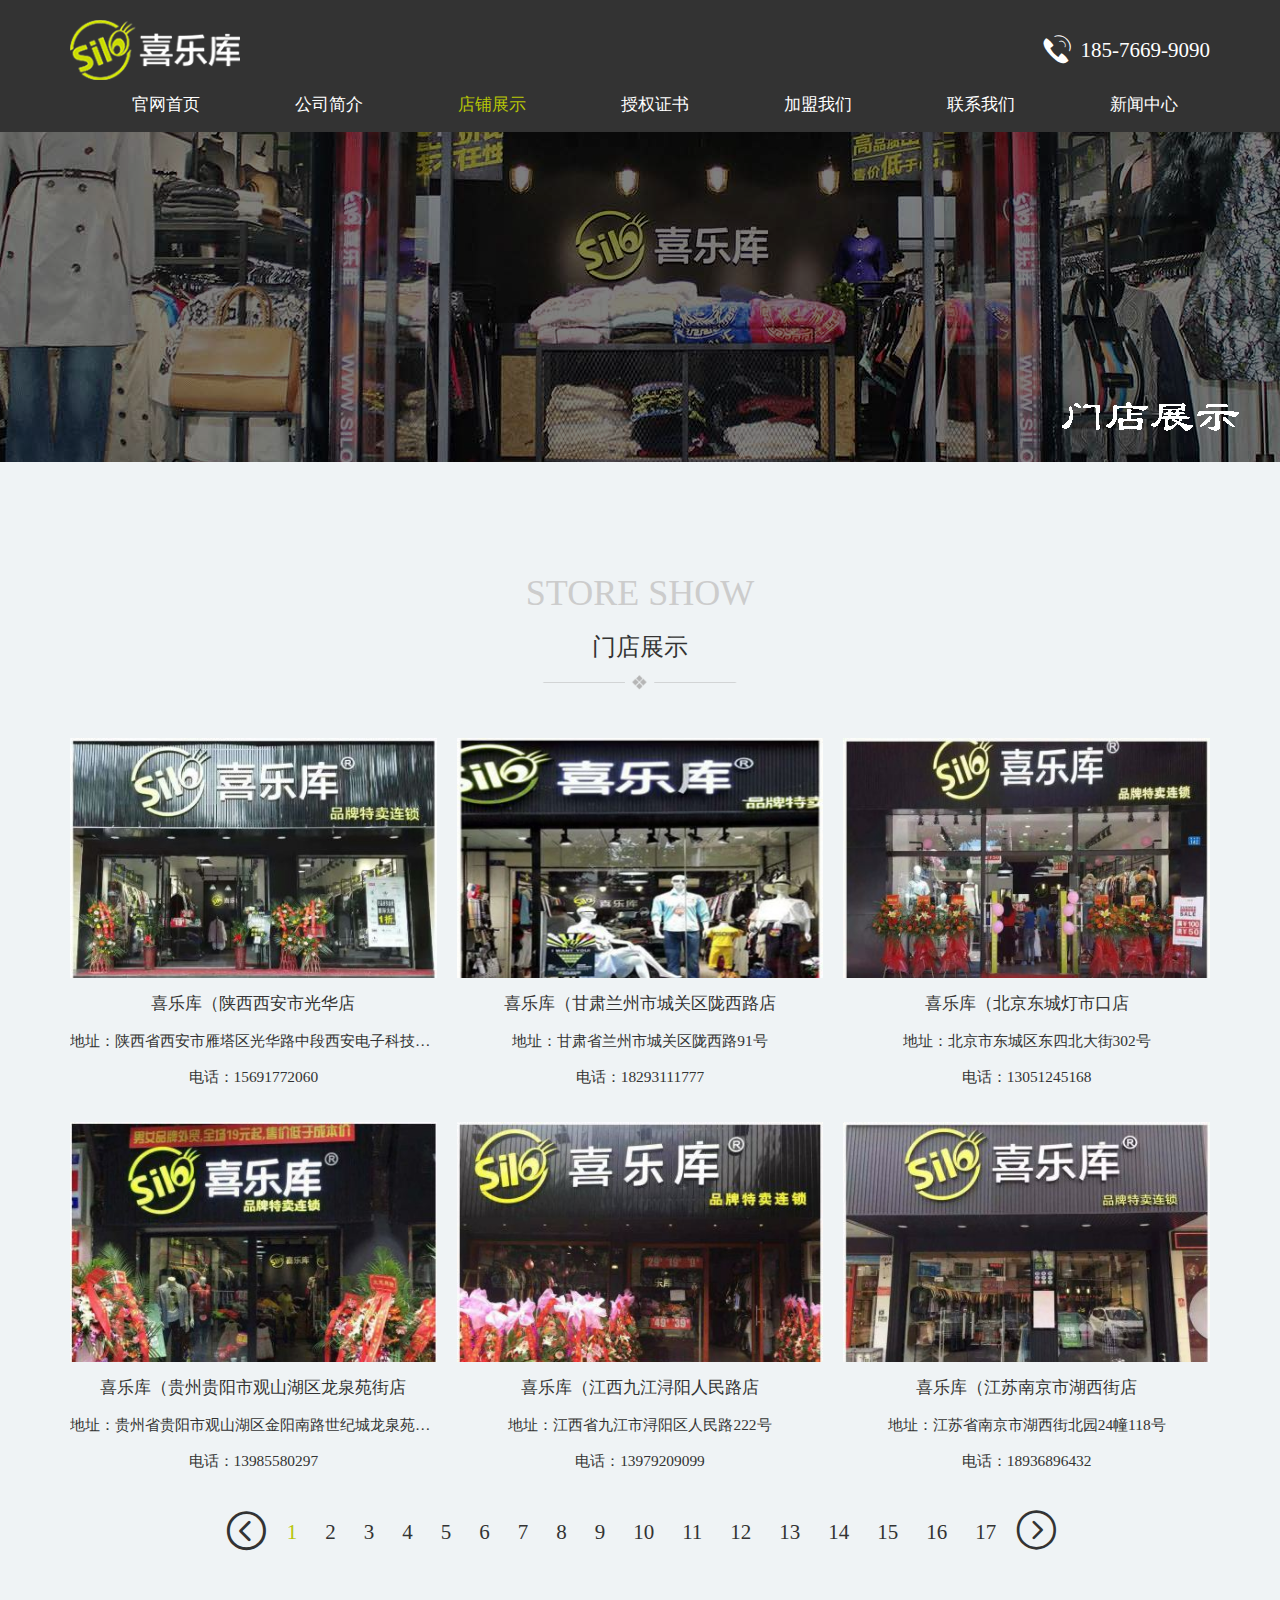
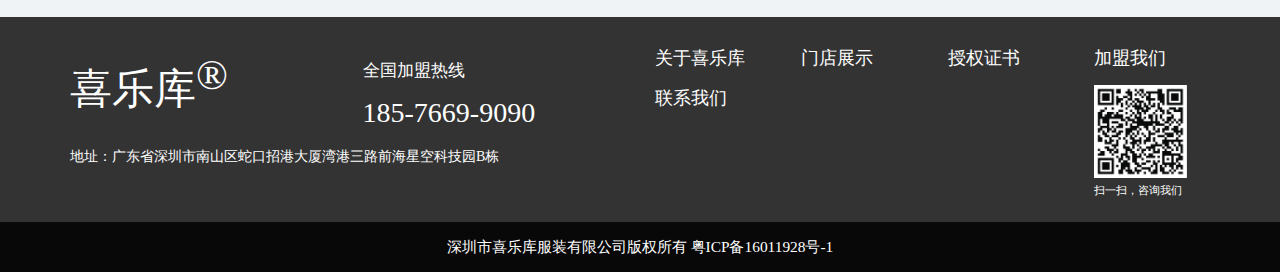
<file: store.html>
<!DOCTYPE html>
<html>
	<head>
		<meta charset="utf-8" />
		<title>服装加盟_服装店加盟_库存服装加盟-喜乐库官网</title>
		<link rel="icon" type="image/x-icon" href="img/slio.ico"/>
		<!-- bootstrap 3.3.7  -->
		<link rel="stylesheet" href="bootstrap-3.3.7/css/bootstrap.css">
		<meta name="viewport" content="width=device-width, initial-scale=1.0, maximum-scale=1.0, user-scalable=0">
		<!-- slio css -->
		<link rel="stylesheet/less" href="less/silo.less"  type="text/css"/>
		<!-- less js -->
		<script type="text/javascript" src="js/less.js" ></script>
    	<!-- iconfont css -->
    	<link rel="stylesheet" href="iconfont/iconfont.css"  type="text/css"/>
		<!--[if It IE 9]>
	    <meta http-equiv="Refresh" content="0;url=ie.html" />
	    <![endif]-->
	</head>
	<body>
		
		<!-- head area -->
		<div class="head-area-mobile">
			<nav class="navbar navbar-inverse mobile" role="navigation">
				<div class="container-fluid"> 
					<div class="navbar-header">
						<button type="button" class="navbar-toggle" data-toggle="collapse"
								data-target="#example-navbar-collapse">
							<span class="sr-only">切换导航</span>
							<span class="icon-bar"></span>
							<span class="icon-bar"></span>
							<span class="icon-bar"></span>
						</button>
						<a class="navbar-brand" href="#"><img src="img/logo.png"/> </a>
					</div>
					<div class="collapse navbar-collapse" id="example-navbar-collapse">
						<ul class="nav navbar-nav">
							<li><a href="index.html">官网首页</a></li>
							<li><a href="about.html">公司简介</a></li>
							<li   class="active"><a href="store.html">店铺展示</a></li>
							<li><a href="certificate.html">授权证书</a></li>
							<li><a href="join.html">加盟我们</a></li>
							<li><a href="contact.html">联系我们</a></li>
							<li><a href="news.html">新闻中心</a></li>
						</ul>
					</div>
				</div>
			</nav>
		</div>
		
	
		<div class="head-area-pc pc">
			<div class="container">
					<div class="header-content">
						<a href="index.html" class="header-content-logo"><img src="img/logo.png" /></a>
						<div class="header-content-phone">
							<i class="iconfont  icon-dianhua"></i>
							<span>185-7669-9090</span>
						</div>
					</div>
					
					<div class="container">
						<ul class="nav navbar-nav nav-justified">
							<li><a href="index.html">官网首页</a><span></span></li>
							<li><a href="about.html">公司简介</a><span></span></li>
							<li  class="active"><a href="store.html">店铺展示</a><span></span></li>
							<li><a href="certificate.html">授权证书</a><span></span></li>
							<li><a href="join.html">加盟我们</a><span></span></li>
							<li><a href="contact.html">联系我们</a><span></span></li>
							<li><a href="news.html">新闻中心</a><span></span></li>
						</ul>
					</div>
			</div>
		</div>
		<!-- ## head area end ## -->
		
		
		<!-- store -->
		<div class="silo-store-img-p pc">
			
		</div>
		<div class="silo-store-img-m mobile">
			
		</div>
		<div class="silo-store-content mg">
			<div class="silo-content">
				<h1>STORE SHOW</h1>
            	<h3>门店展示</h3>
            	<div class="line"><img src="img/line.png"/></div>
				<div class="container" id="_f">
					<div class="slideToolbar" id="slideToolbar">
						
					</div>
				</div>
				<div class="pageTollbar pc" >
				 	<i class="iconfont icon-shangyiye prev"></i>
				 	<ul class="page" id="page">
				 		
				 	</ul>
				 	<i class="iconfont icon-next next"></i>
			 	</div>
			 	<div class="pageTollbarm mobile">
			 		<span id="more" >显示更多</span>
			 	</div>
			</div>
		</div>
		<!-- ## store area end ## -->
		
		
		<!--  loader area-->
		<div class="fh5co-loader">
			
		</div>
		<!-- ## loader area end ## -->
		
		
		<!-- top -->
		<div class="top" id="zhiding">
			<i  class="iconfont  icon-dingbu"></i>
		</div>
		
		
		<!-- foot -->
		<div class="foot pc">
			<div class="container">
				<div class="row">
					<div class="col-xs-6 col-sm-6 col-md-6 col-lg-6">
						<div class="row">
							<div class="col-xs-12 col-sm-12 col-md-12 col-lg-12">
								<div class="row">
									<div class="col-xs-6 col-sm-6 col-md-6 col-lg-6">
										<div class="silo"><p>喜乐库</p><span>®</span></div>
									</div>
									<div class="col-xs-6 col-sm-6 col-md-6 col-lg-6">
										<div class="hot_line"><p>全国加盟热线</p><span>185-7669-9090</span></div>
									</div>
								</div>
							</div>
							<div class="col-xs-12 col-sm-12 col-md-12 col-lg-12">
								<p class="address">地址：广东省深圳市南山区蛇口招港大厦湾港三路前海星空科技园B栋</p>
							</div>
							
						</div>
					</div>
					<div class="col-xs-6 col-sm-6 col-md-6 col-lg-6">
						<div class="row">
							<div class="cotct">
								<div class="col-xs-3 col-sm-3 col-md-3 col-lg-3">
									<a href="about.html">关于喜乐库</a>
								</div>
								<div class="col-xs-3 col-sm-3 col-md-3 col-lg-3">
									<a href="store.html">门店展示</a>
								</div>
								<div class="col-xs-3 col-sm-3 col-md-3 col-lg-3">
									<a href="certificate.html">授权证书</a>
								</div>
								<div class="col-xs-3 col-sm-3 col-md-3 col-lg-3">
									<a href="join.html">加盟我们</a>
								</div>
								<div class="col-xs-3 col-sm-3 col-md-3 col-lg-3">
									<a href="contact.html">联系我们</a>
								</div>
								<div class="col-xs-3 col-xs-offset-6 col-sm-3 col-sm-offset-6 col-md-3  col-md-offset-6 col-lg-3 col-lg-offset-6">
									<img src="img/wechat.jpg" />
									<p>扫一扫，咨询我们</p>
								</div>
							</div>
						</div>
					</div>
				</div>
			</div>
			<div class="ipcom">
				深圳市喜乐库服装有限公司版权所有 <a href="http://www.miitbeian.gov.cn" target="_blank">粤ICP备16011928号-1</a>
			</div>
		</div>
		<div class="foot mobile">
			<div class="ipcom">
				<p>深圳市喜乐库服装有限公司版权所有</p> <a href="http://www.miitbeian.gov.cn" target="_blank">粤ICP备16011928号-1</a>
			</div>
		</div>
		
	</body>
	<!-- jquery 2.1.3 -->
	<script type="text/javascript" src="bootstrap-3.3.7/js/jquery-2.1.3.min.js"></script>
	<!-- bootstrap 3.3.7 -->
	<script type="text/javascript" src="bootstrap-3.3.7/js/bootstrap.min.js"></script>
	<!-- jquery.waypoints.min js -->
	<script type="text/javascript" src="js/jquery.waypoints.min.js" ></script>
	<!-- silo -->
	<script type="text/javascript"  src="js/silo.js"></script>
	<!-- store -->
	<script type="text/javascript"  src="js/store.js"></script>
</html>
</file>
<file: iconfont/iconfont.css>
@font-face {font-family: "iconfont";
  src: url('iconfont.eot?t=1548644567257'); /* IE9 */
  src: url('iconfont.eot?t=1548644567257#iefix') format('embedded-opentype'), /* IE6-IE8 */
  url('[data-uri]') format('woff2'),
  url('iconfont.woff?t=1548644567257') format('woff'),
  url('iconfont.ttf?t=1548644567257') format('truetype'), /* chrome, firefox, opera, Safari, Android, iOS 4.2+ */
  url('iconfont.svg?t=1548644567257#iconfont') format('svg'); /* iOS 4.1- */
}

.iconfont {
  font-family: "iconfont" !important;
  font-size: 16px;
  font-style: normal;
  -webkit-font-smoothing: antialiased;
  -moz-osx-font-smoothing: grayscale;
}

.icon-nanzhuang:before {
  content: "\e60e";
}

.icon-47:before {
  content: "\e62f";
}

.icon-lipin:before {
  content: "\e604";
}

.icon-nvzhuang:before {
  content: "\e616";
}

.icon-shouquan1:before {
  content: "\e6c4";
}

.icon-4:before {
  content: "\e605";
}

.icon-shijian:before {
  content: "\e63a";
}

.icon-fengxianbaogao:before {
  content: "\e641";
}

.icon-fengxian:before {
  content: "\e625";
}

.icon-dianhua:before {
  content: "\e618";
}

.icon-next:before {
  content: "\e60b";
}

.icon-tubiao-:before {
  content: "\e613";
}

.icon-weijin:before {
  content: "\e623";
}

.icon-shijian1:before {
  content: "\e8f3";
}

.icon-chuangdan:before {
  content: "\e685";
}

.icon-dingbu:before {
  content: "\e643";
}

.icon-jiang-copy:before {
  content: "\e6b0";
}

.icon-youshi:before {
  content: "\e664";
}

.icon-shangyiye:before {
  content: "\e615";
}
</file>
